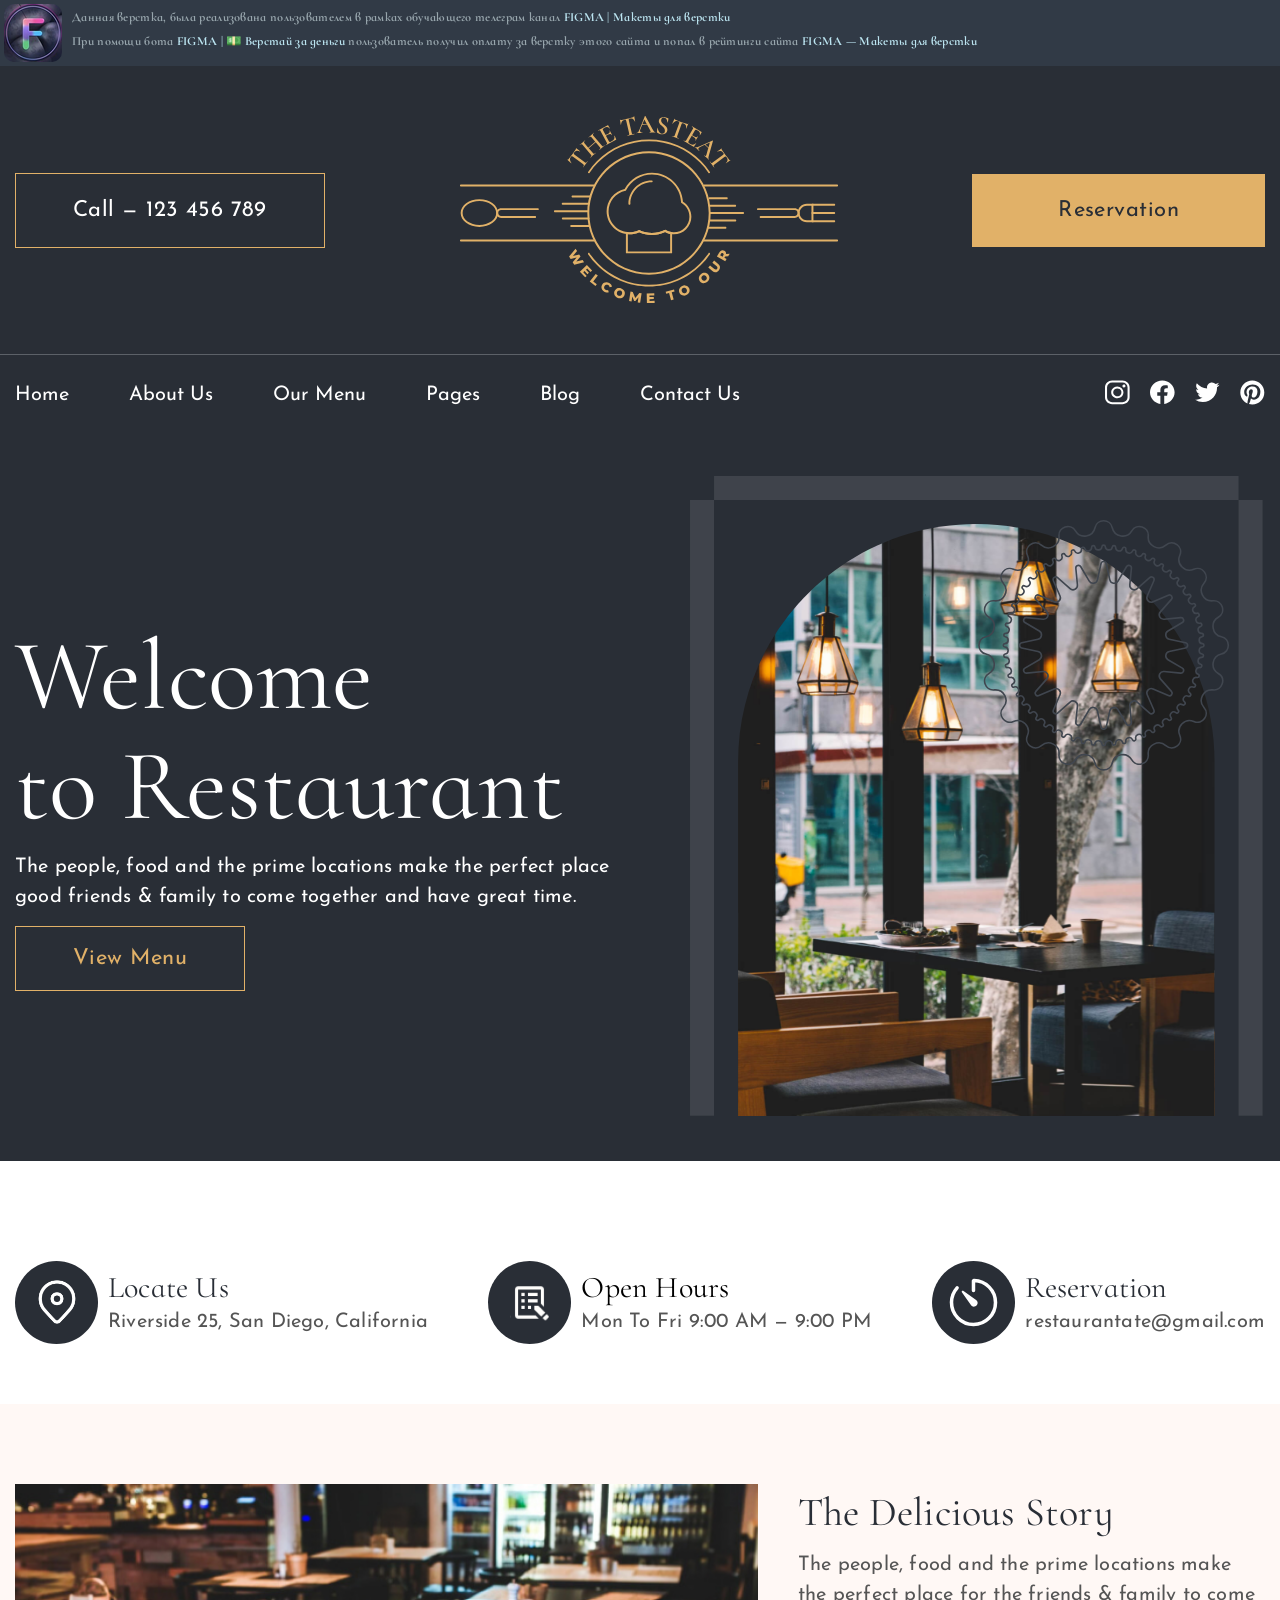
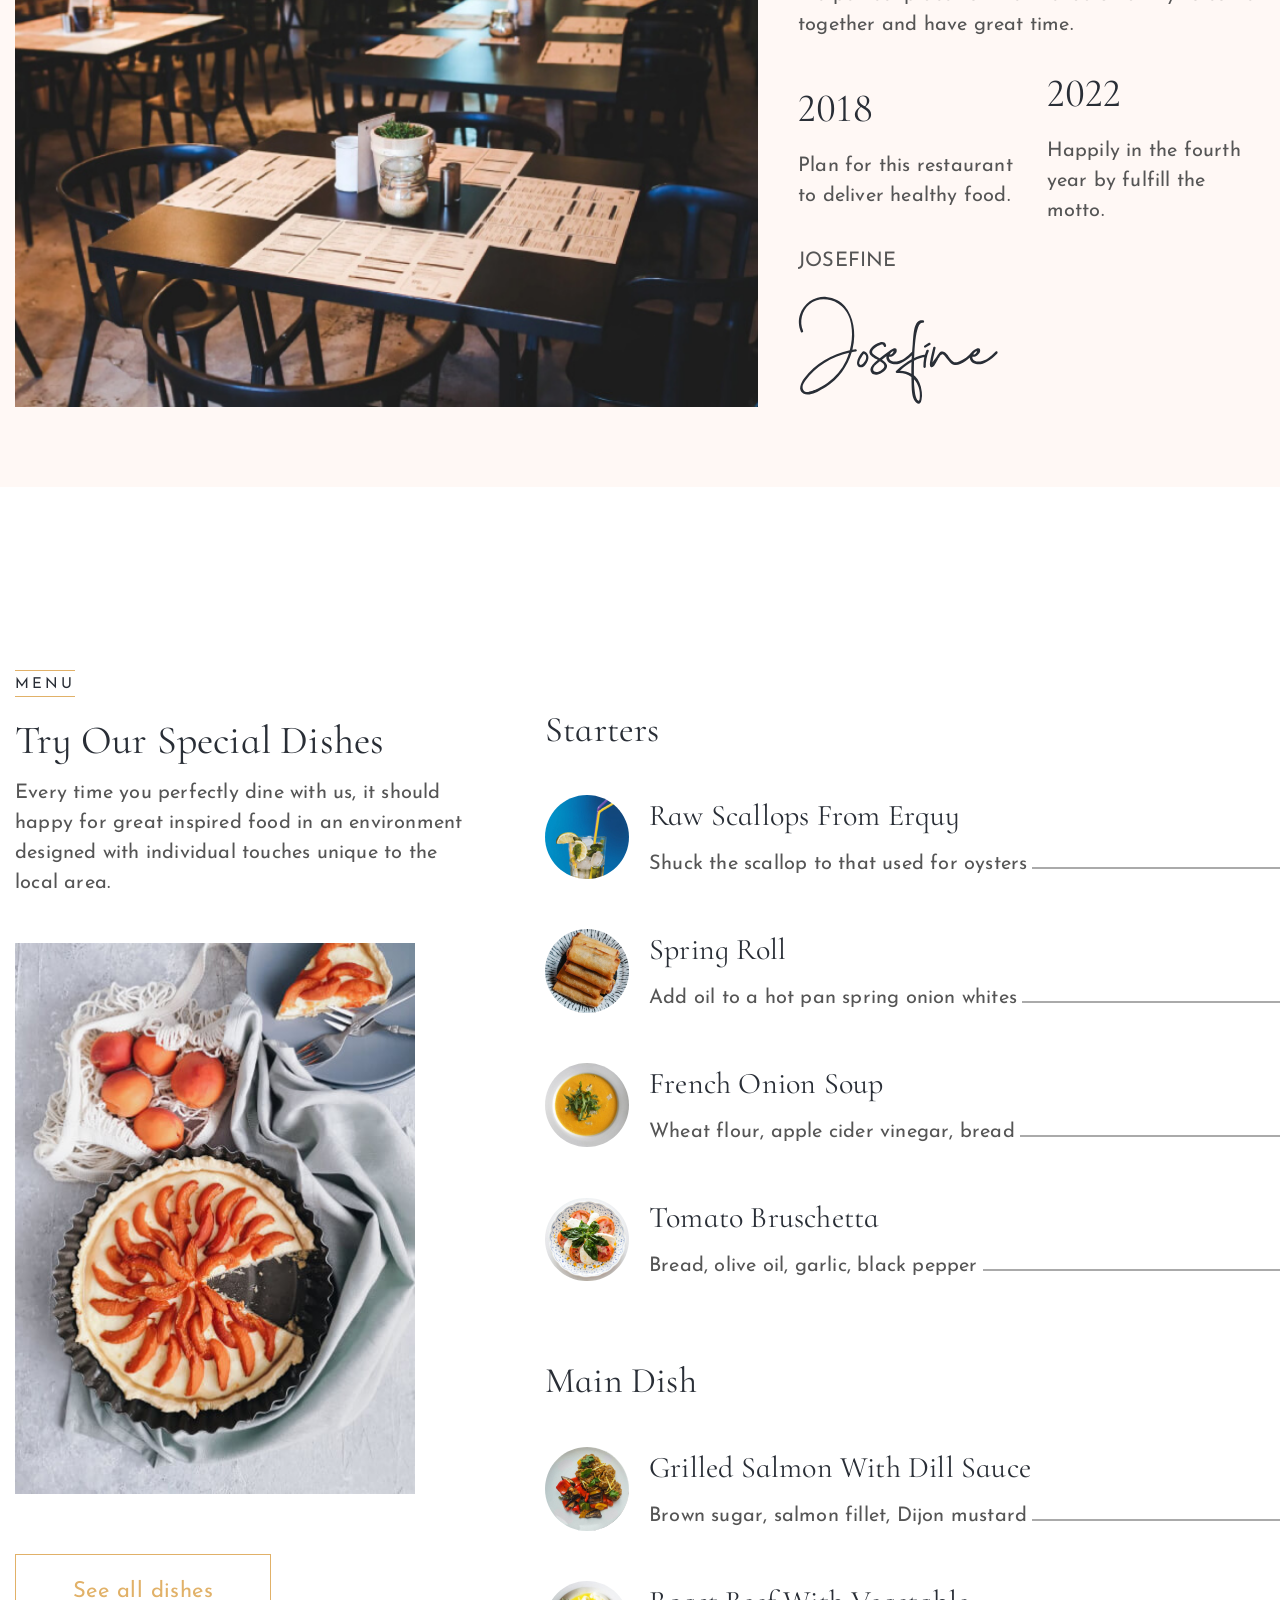
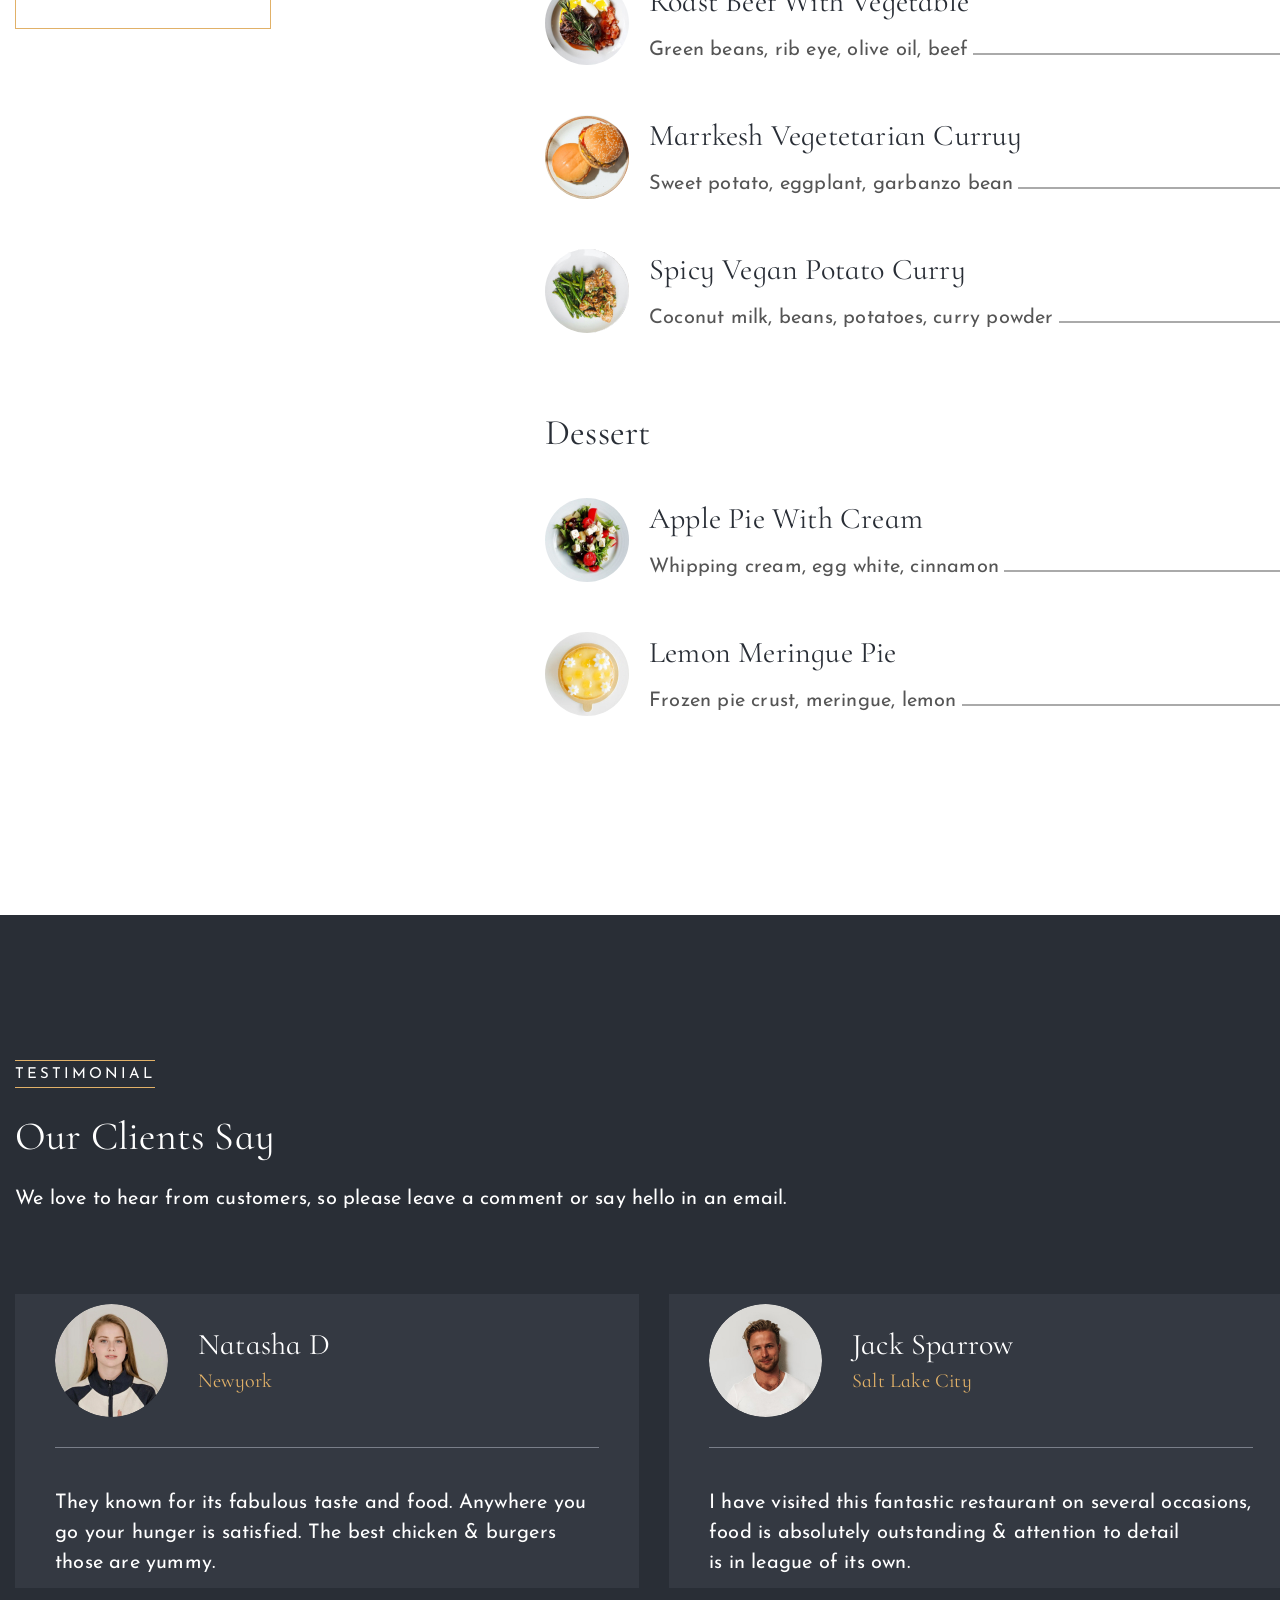
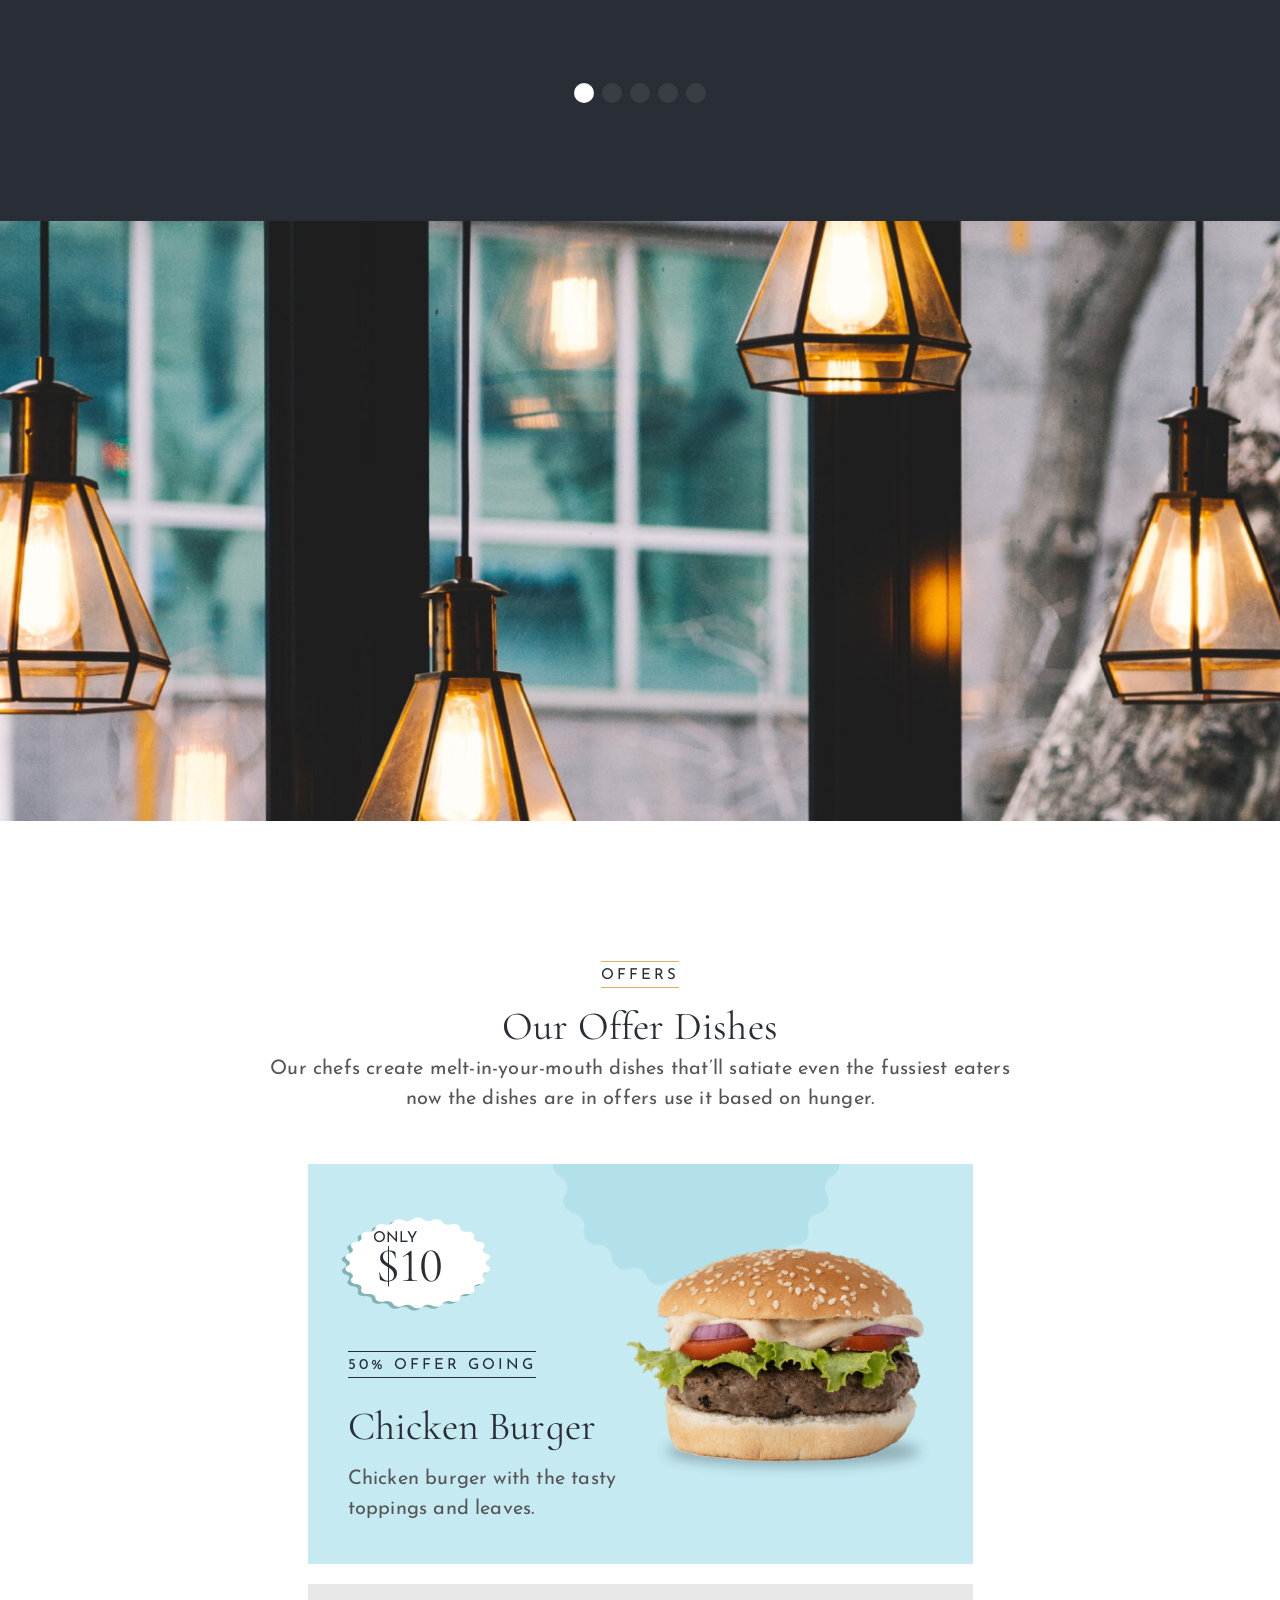
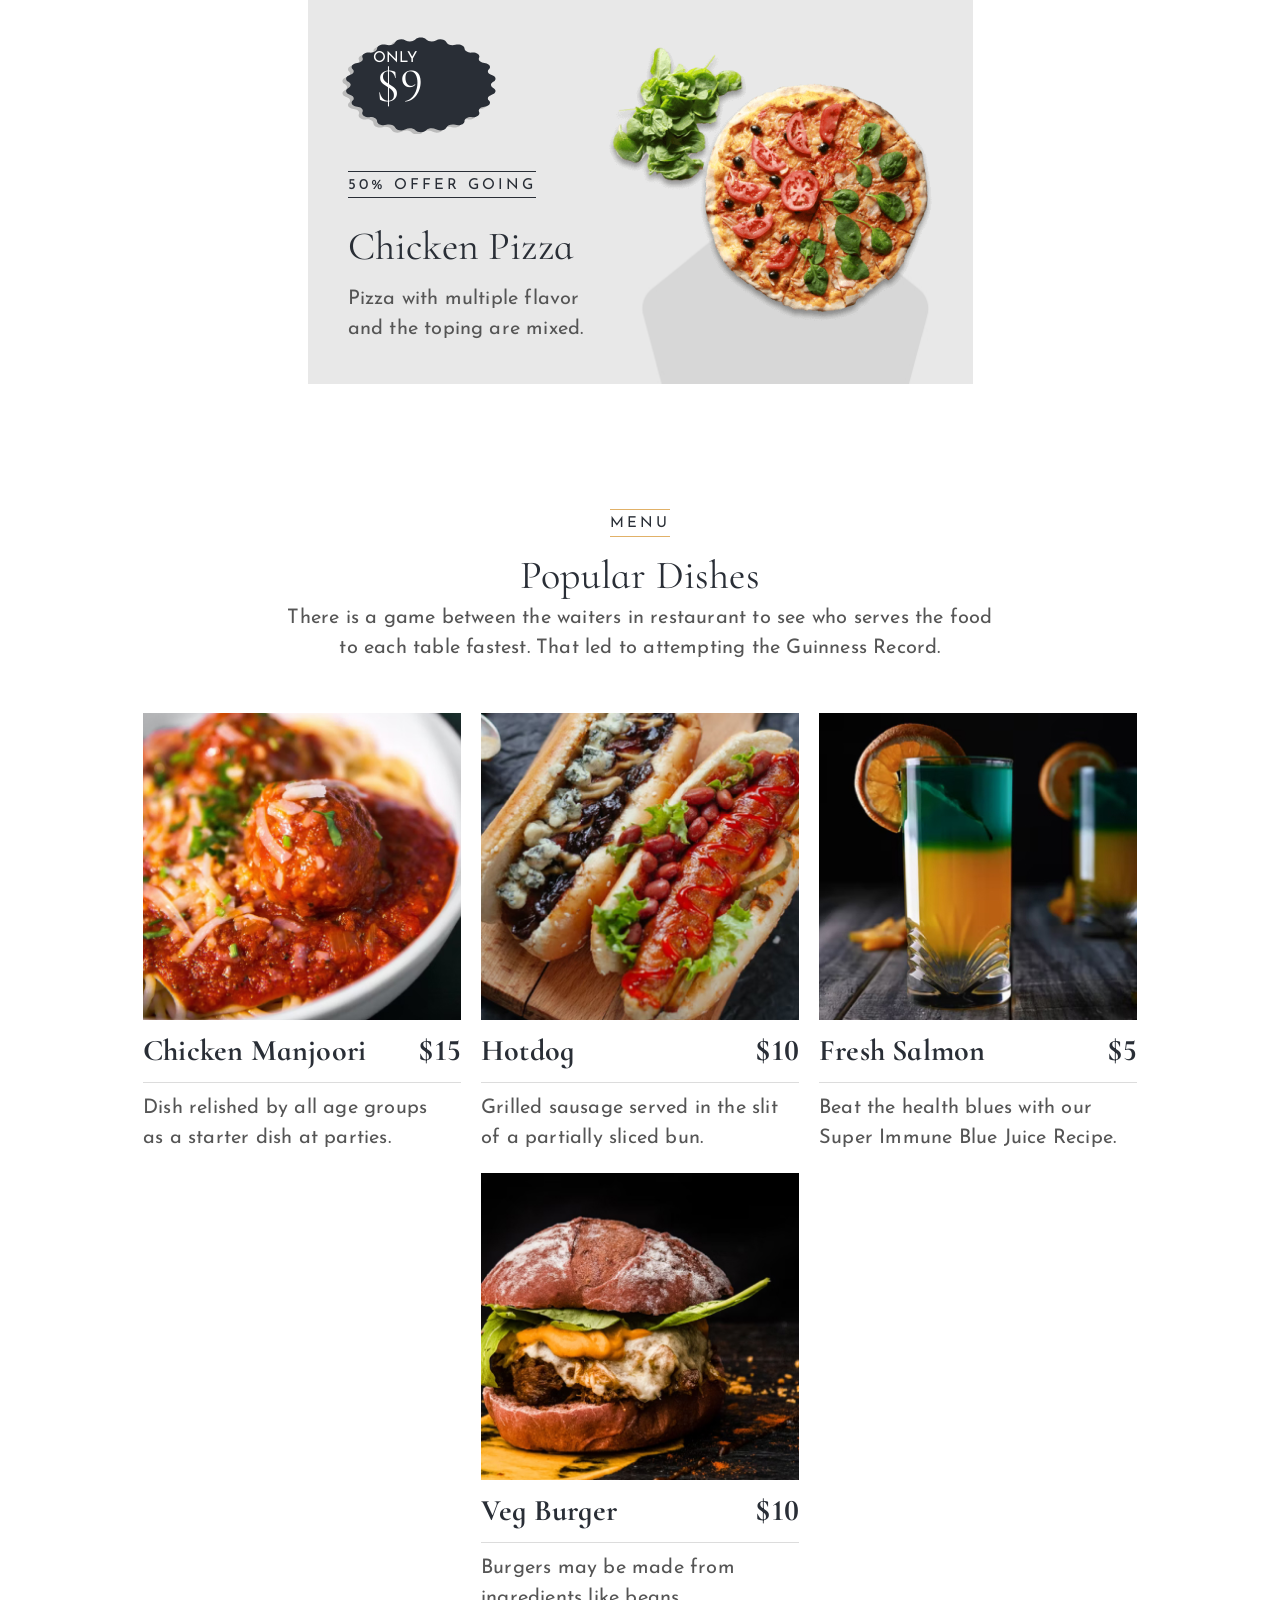
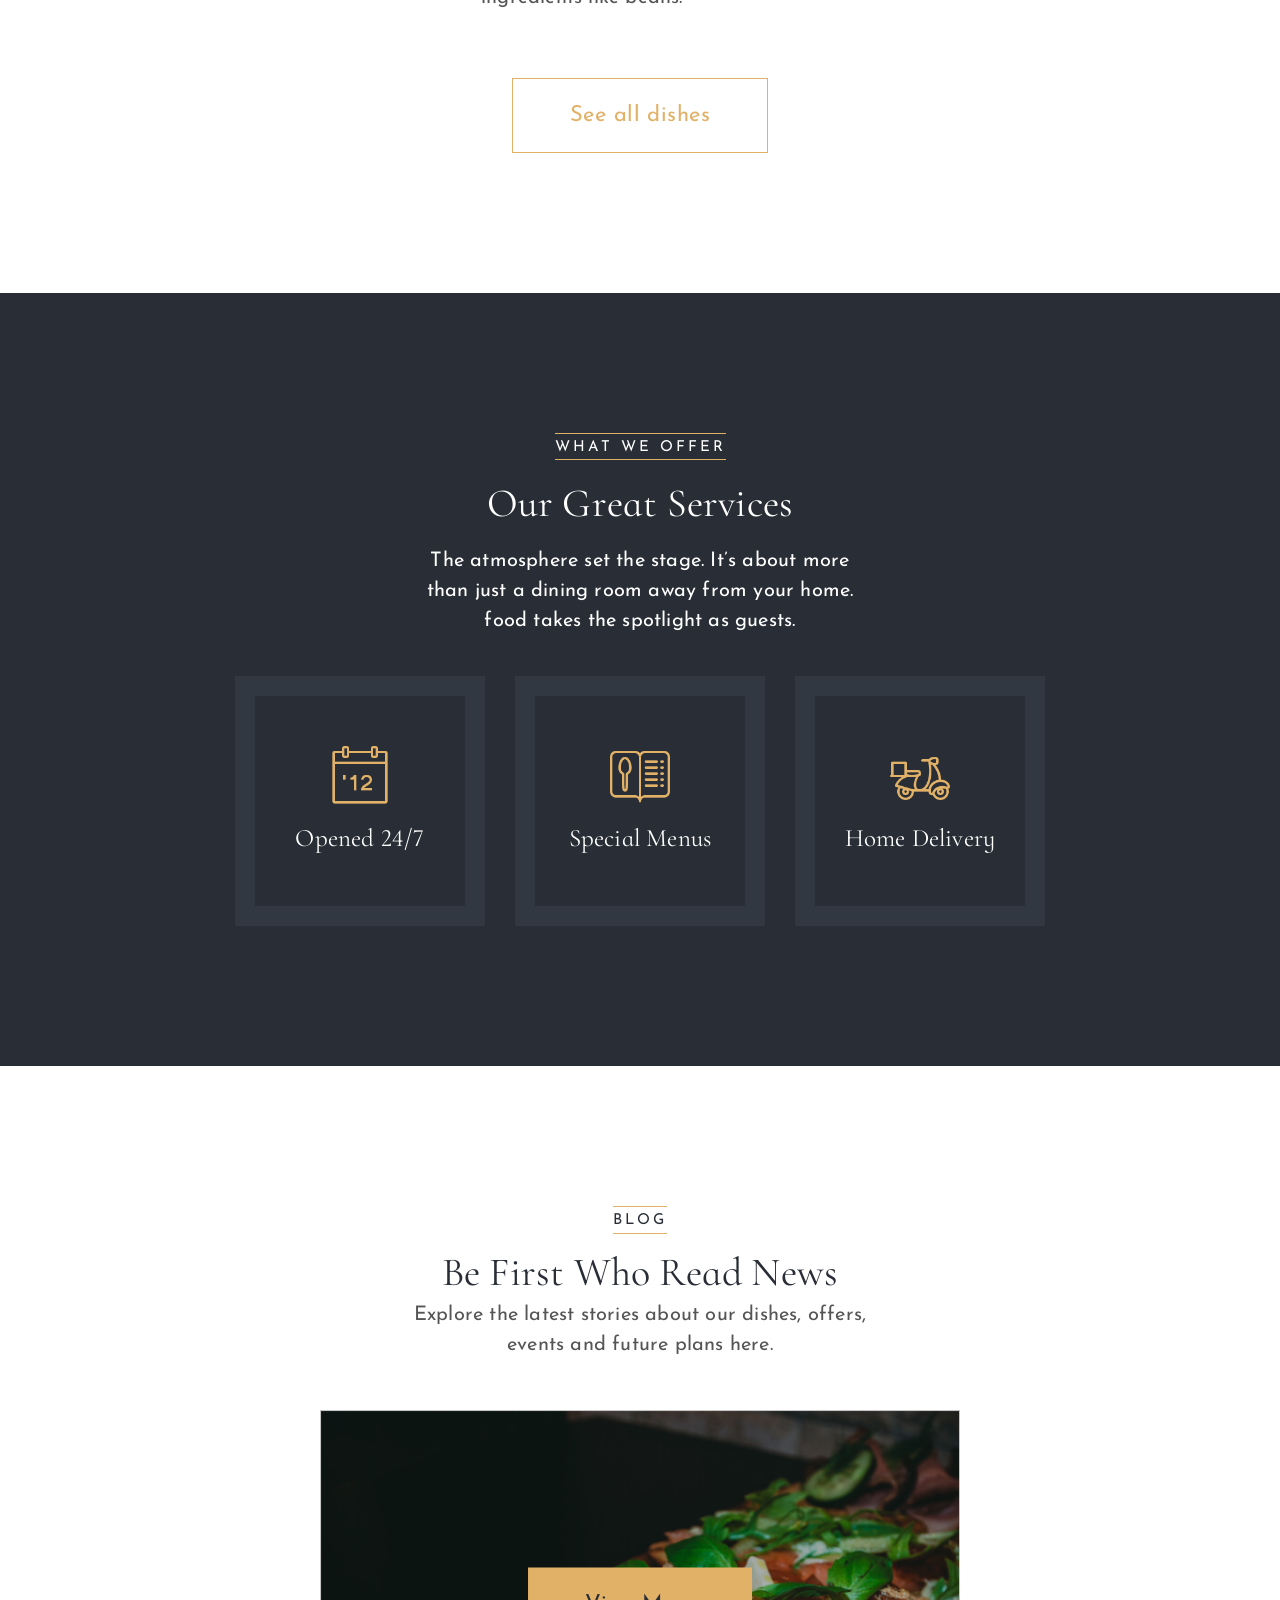
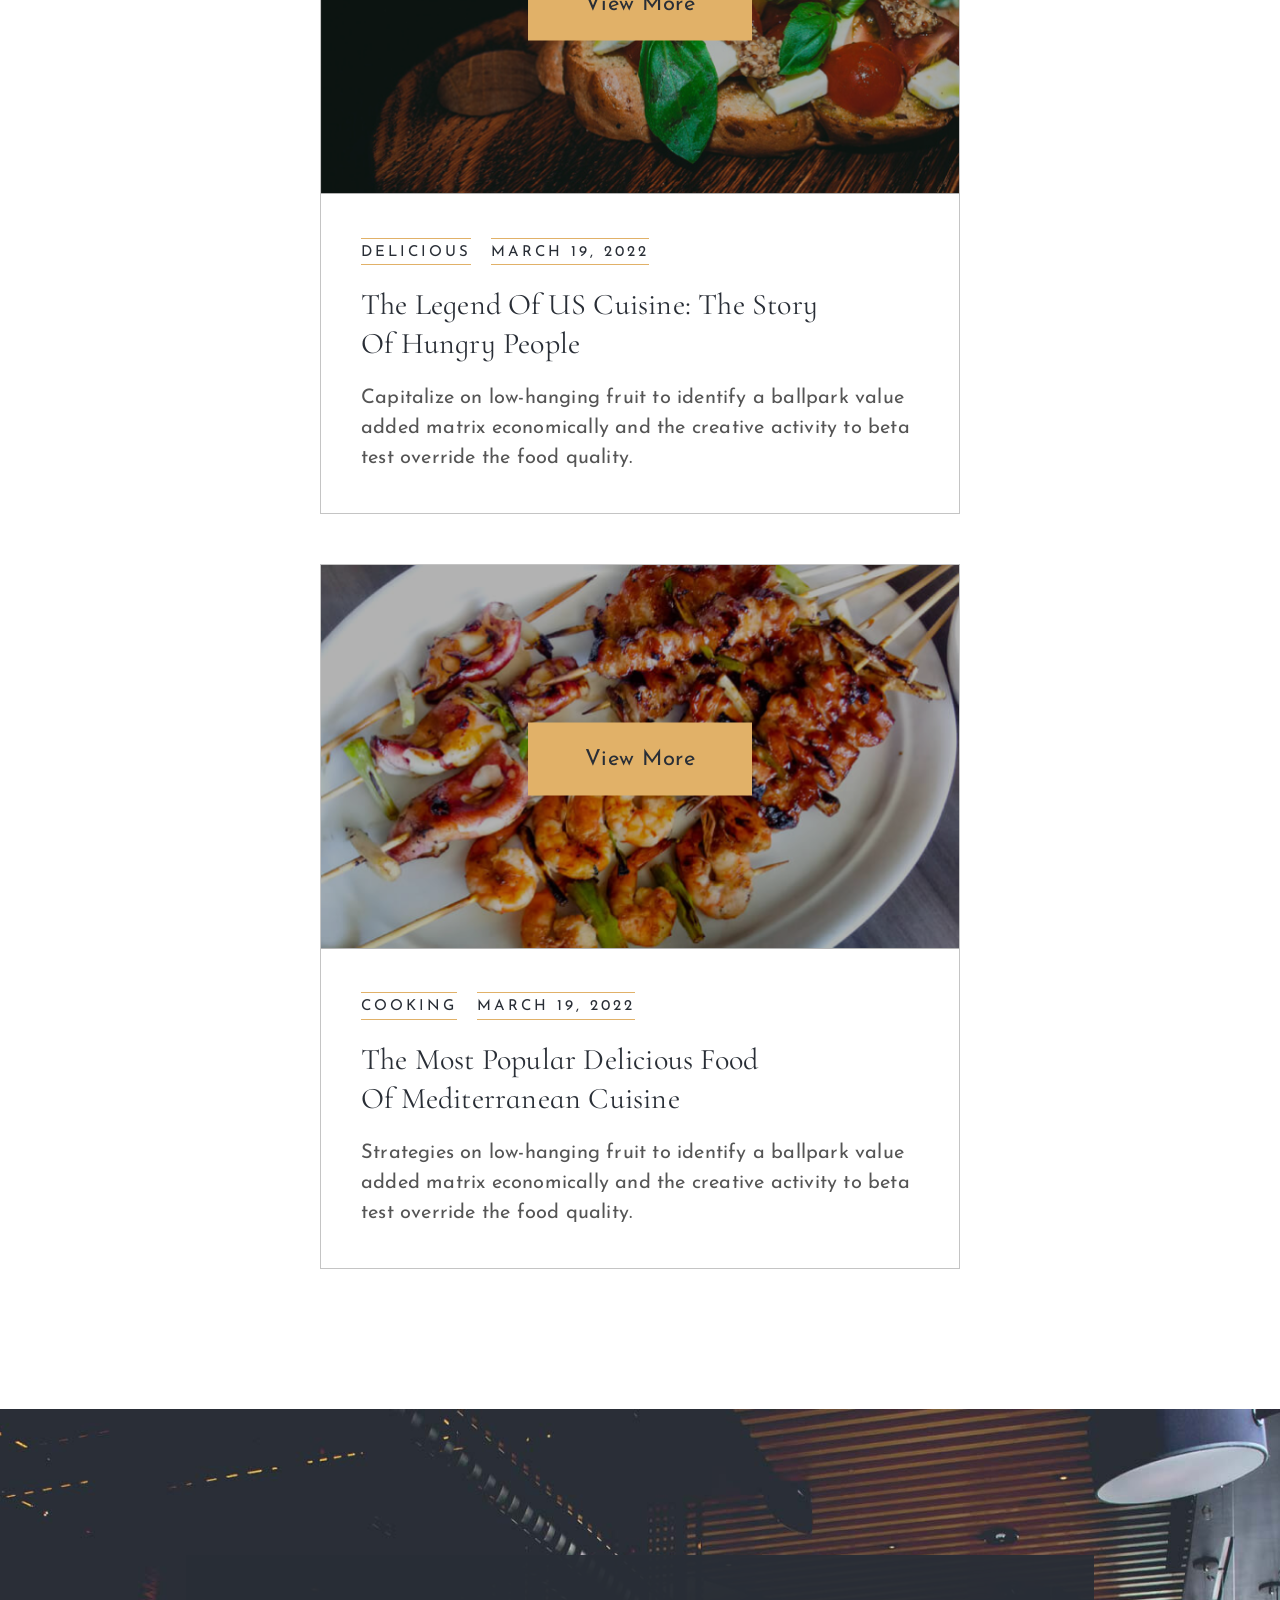
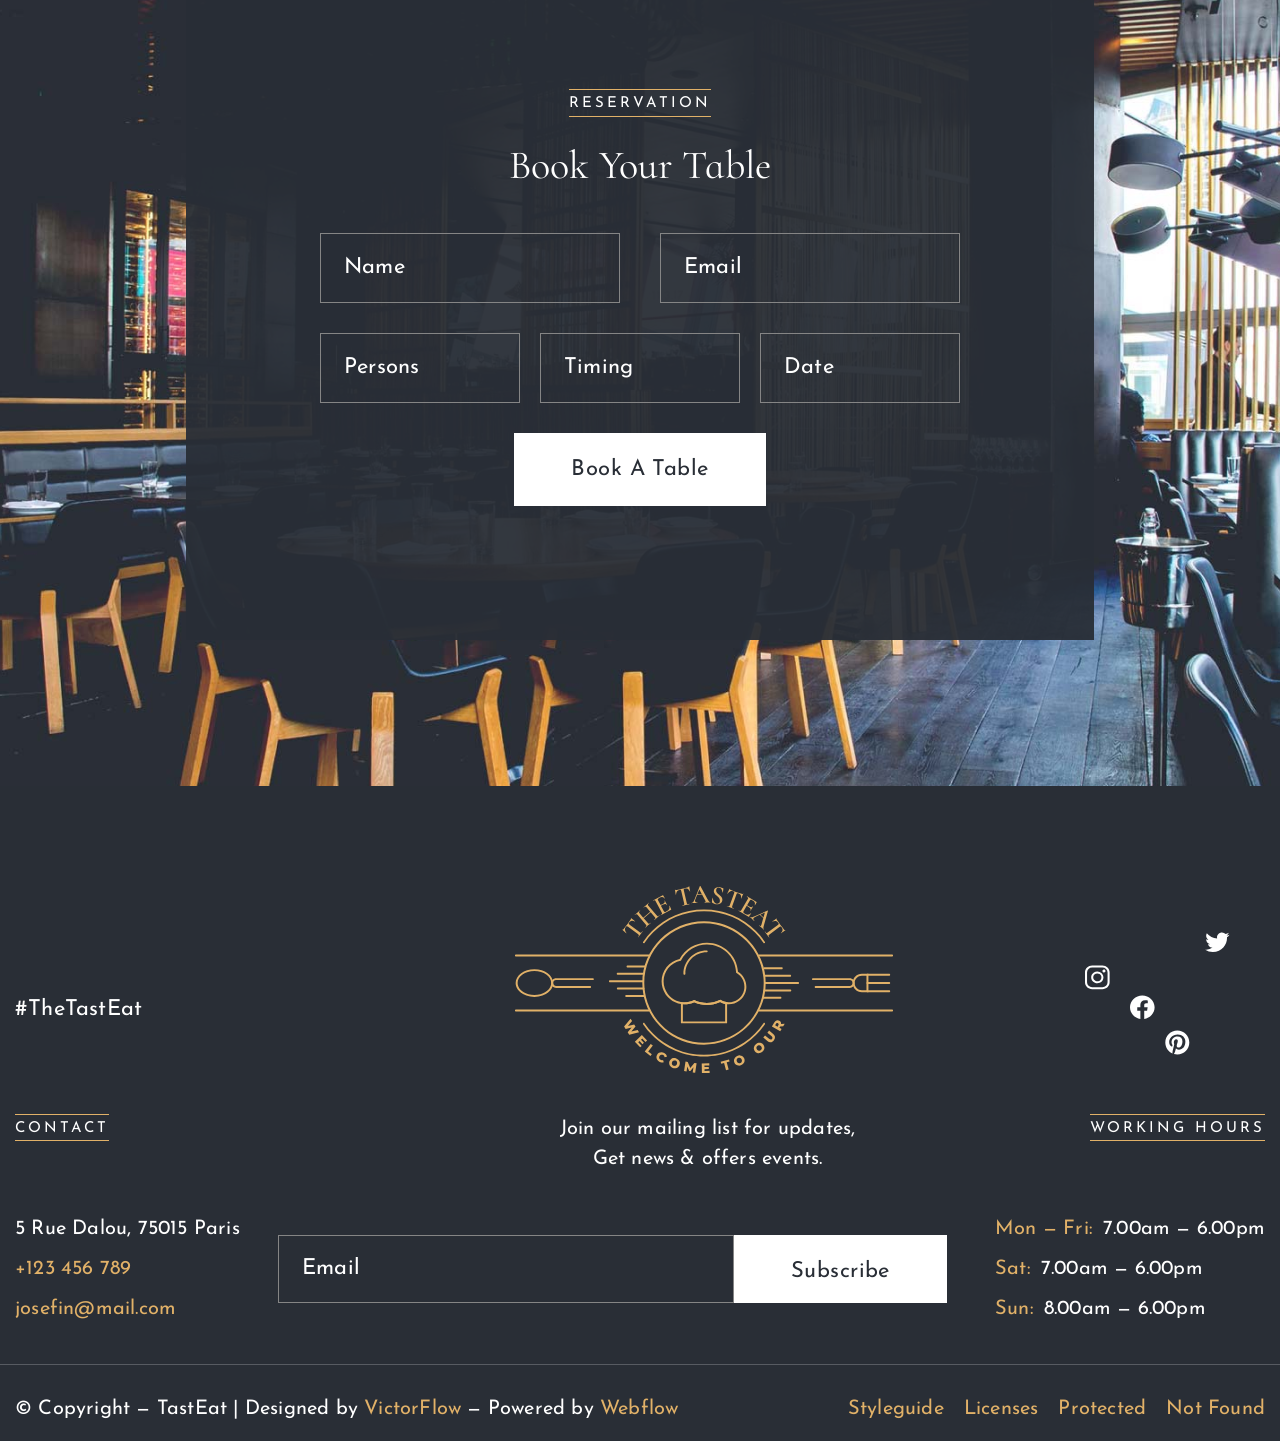
<file: index.html>
<!DOCTYPE html><html lang="ru" class="page"><head><meta charset="UTF-8"><meta name="viewport" content="width=device-width,initial-scale=1"><link rel="shortcut icon" href="favicon.ico" type="image/x-icon"><meta http-equiv="X-UA-Compatible" content="ie=edge"><meta name="theme-color" content="#111111"><title>FIGMA | Макеты для верстки — Верстка страницы</title><meta name="description" content="Макет для верстки сайта был взял с телеграм канала FIGMA | Макеты для верстки"><link rel="stylesheet" href="css/vendor.css"><link rel="stylesheet" href="css/main.css"><script defer="defer" src="js/main.js"></script></head><body class="page__body"><!-- Начало: Данный блок удалять нельзя --><style>.maketforfigma {
      flex: 0 0 auto;
      /*background: #303b44;*/
      /*background: #5CDB95;*/
      background: #313a46;
      font-weight: bold;
      display: flex;
    }

    .maketforfigma img {
      border-radius: 10px;
      margin: 4px 0 0 4px;
    }

    .maketforfigma p {
      /*color: #fff;*/
      /*color: #05386B;*/
      color: #98a6ad;
      text-decoration: none;
      letter-spacing: .01875rem;
      font-size: .775rem;
      padding: 0 10px;
      line-height: 0.70rem;
    }

    .maketforfigma p>a {
      /*color: #08ff00;*/
      /*color: #EDF5E1;*/
      color: #bbe4f0;
      font-weight: bold;
    }

    .maketforfigma p>a:hover {
      /*color: #ffa001*/
      /*color: #379683*/
      color: #ffffff
    }

    .main {
      flex: 1 0 auto;
      position: relative;
      min-height: 100%;
      display: flex;
      flex-direction: column;

    }

    html {
      height: 100%;
    }

    body {
      display: flex;
      flex-direction: column;
      height: 100%;
      padding: 0;
      margin: 0;
    }</style><div class="maketforfigma"><a href="https://t.me/s/FigmaToHTML" target="_blank"><img src="img/logo.png"></a><div><p>Данная верстка, была реализована пользователем в рамках обучающего телеграм канал <a href="https://t.me/s/FigmaToHTML/2" target="_blank">FIGMA | Макеты для верстки</a></p><p>При помощи бота <a href="https://t.me/HtmlCodeForMoney_bot?from_git" target="_blank">FIGMA | 💵 Верстай за деньги</a> пользователь получил оплату за верстку этого сайта и попал в рейтинги сайта <a href="https://maketforfigma.ru" target="_blank">FIGMA — Макеты для верстки</a></p></div></div><!-- Конец --><main class="main"><header class="header" id="header"><div class="container header__container"><button class="burger" aria-label="Открыть меню" aria-expanded="false" data-burger><span class="burger__line"></span></button><div class="header__top"><a href="tel:123456789" class="header__btn--light btn btn-reset btn--ghost">Call — 123 456 789</a><div class="header__logo logo"><a href="index.html"><img src="img/logo.svg" alt="LOGO"></a></div><a href="#" class="btn header__btn--big btn-reset">Reservation</a></div><div class="header__bot"><nav class="nav header__nav" data-menu><ul class="nav__list list-reset"><li class="nav__item"><a href="header" class="nav__link">Home</a></li><li class="nav__item"><a href="story" class="nav__link">About Us</a></li><li class="nav__item"><a href="menu" class="nav__link">Our Menu</a></li><li class="nav__item"><a href="dishes" class="nav__link">Pages</a></li><li class="nav__item"><a href="blog" class="nav__link">Blog</a></li><li class="nav__item"><a href="contacts" class="nav__link">Contact Us</a></li></ul></nav><div class="header__social"><ul class="header__social-list list-reset"><li class="header__social-item"><a href="#" class="header__social-link"><svg class=""><use xlink:href="img/sprite.svg#instagram"></use></svg></a></li><li class="header__social-item"><a href="#" class="header__social-link"><svg class=""><use xlink:href="img/sprite.svg#facebook"></use></svg></a></li><li class="header__social-item"><a href="#" class="header__social-link"><svg class=""><use xlink:href="img/sprite.svg#twitter"></use></svg></a></li><li class="header__social-item"><a href="#" class="header__social-link"><svg class=""><use xlink:href="img/sprite.svg#pain"></use></svg></a></li></ul></div></div></div></header><main class="main-content"><section class="hero"><div class="container hero__container"><div class="hero__left"><h1 class="hero__title">Welcome to Restaurant</h1><p class="description hero__description">The people, food and the prime locations make the perfect place good friends & family to come together and have great time.</p><a href="#" class="hero__btn btn btn-reset btn--ghost">View Menu</a></div><div class="hero__right"><img src="img/hero.svg" alt="Beautiful view"></div></div></section><section class="contacts" id="contacts"><div class="container contacts__container"><div class="contacts__item"><img src="img/contacts_01.svg" alt="Location"><div><h4 class="contacts__item-title"><a target="_blank" href="https://www.google.com/maps/d/u/0/viewer?mid=1EJxvbvyECT5dIUDuCAFTq4fliF4&hl=en&ll=33.20563338427391%2C-117.38350056980141&z=16">Locate Us</a></h4><span class="contacts__item-caption description description--dark">Riverside 25, San Diego, California</span></div></div><div class="contacts__item"><img src="img/contacts_02.svg" alt="Location"><div><h4 class="contacts__item-title">Open Hours</h4><span class="contacts__item-caption description description--dark">Mon To Fri 9:00 AM — 9:00 PM</span></div></div><div class="contacts__item"><img src="img/contacts_03.svg" alt="Location"><div><h4 class="contacts__item-title"><a href="mailto:restaurantate@gmail.com">Reservation</a></h4><span class="contacts__item-caption description description--dark">restaurantate@gmail.com</span></div></div></div></section><section class="story" id="story"><div class="container story__container"><img class="story__img" src="img/contacts.png" alt="restaurant"><div class="story__content"><h2 class="title title--dark">The Delicious Story</h2><p class="description description--dark">The people, food and the prime locations make the perfect place for the friends & family to come together and have great time.</p><div class="story__plans"><div class="story__plans-item"><h2 class="title title--dark">2018</h2><span class="description description--dark">Plan for this restaurant to deliver healthy food.</span></div><div class="story__plans-item"><h2 class="title title--dark">2022</h2><span class="description description--dark">Happily in the fourth year by fulfill the motto.</span></div></div><span class="story__name">Josefine</span> <img class="story__sign" src="img/sign.svg"></div></div></section><section class="menu" id="menu"><div class="container menu__container"><div class="menu__left"><div class="bage">Menu</div><h2 class="title title--dark">Try Our Special dishes</h2><p class="description description--dark">Every time you perfectly dine with us, it should happy for great inspired food in an environment designed with individual touches unique to the local area.</p><img src="img/menu_main.png" alt="Dishes"> <a href="#" class="btn btn-reset btn--ghost">See all dishes</a></div><div class="menu__right"><h3 class="menu__list-title title title--dark">Starters</h3><ul class="menu__list list-reset"><li class="menu__item"><img src="img/menu_dishes_01.svg" alt="dishes"><div class="menu__right-text"><h3 class="menu__item-title title title--dark">Raw Scallops from Erquy</h3><div class="menu__item-price"><span class="description description--dark">Shuck the scallop to that used for oysters</span> <span class="menu__item-line"></span><h3 class="title title--dark">$40</h3></div></div></li><li class="menu__item"><img src="img/menu_dishes_02.svg" alt="dishes"><div class="menu__right-text"><h3 class="menu__item-title title title--dark">Spring Roll</h3><div class="menu__item-price"><span class="description description--dark">Add oil to a hot pan spring onion whites</span> <span class="menu__item-line"></span><h3 class="title title--dark">$20</h3></div></div></li><li class="menu__item"><img src="img/menu_dishes_03.svg" alt="dishes"><div class="menu__right-text"><h3 class="menu__item-title title title--dark">French Onion Soup</h3><div class="menu__item-price"><span class="description description--dark">Wheat flour, apple cider vinegar, bread</span> <span class="menu__item-line"></span><h3 class="title title--dark">$25</h3></div></div></li><li class="menu__item"><img src="img/menu_dishes_04.svg" alt="dishes"><div class="menu__right-text"><h3 class="menu__item-title title title--dark">Tomato Bruschetta</h3><div class="menu__item-price"><span class="description description--dark">Bread, olive oil, garlic, black pepper</span> <span class="menu__item-line"></span><h3 class="title title--dark">$30</h3></div></div></li></ul><h3 class="menu__list-title title title--dark">Main Dish</h3><ul class="menu__list list-reset"><li class="menu__item"><img src="img/menu_dishes_05.svg" alt="dishes"><div class="menu__right-text"><h3 class="menu__item-title title title--dark">Grilled Salmon with Dill Sauce</h3><div class="menu__item-price"><span class="description description--dark">Brown sugar, salmon fillet, Dijon mustard</span> <span class="menu__item-line"></span><h3 class="title title--dark">$40</h3></div></div></li><li class="menu__item"><img src="img/menu_dishes_06.svg" alt="dishes"><div class="menu__right-text"><h3 class="menu__item-title title title--dark">Roast Beef with Vegetable</h3><div class="menu__item-price"><span class="description description--dark">Green beans, rib eye, olive oil, beef</span> <span class="menu__item-line"></span><h3 class="title title--dark">$20</h3></div></div></li><li class="menu__item"><img src="img/menu_dishes_07.svg" alt="dishes"><div class="menu__right-text"><h3 class="menu__item-title title title--dark">Marrkesh Vegetetarian Curruy</h3><div class="menu__item-price"><span class="description description--dark">Sweet potato, eggplant, garbanzo bean</span> <span class="menu__item-line"></span><h3 class="title title--dark">$25</h3></div></div></li><li class="menu__item"><img src="img/menu_dishes_08.svg" alt="dishes"><div class="menu__right-text"><h3 class="menu__item-title title title--dark">Spicy Vegan Potato Curry</h3><div class="menu__item-price"><span class="description description--dark">Coconut milk, beans, potatoes, curry powder</span> <span class="menu__item-line"></span><h3 class="title title--dark">$35</h3></div></div></li></ul><h3 class="menu__list-title title title--dark">Dessert</h3><ul class="menu__list list-reset"><li class="menu__item"><img src="img/menu_dishes_09.svg" alt="dishes"><div class="menu__right-text"><h3 class="menu__item-title title title--dark">Apple Pie with Cream</h3><div class="menu__item-price"><span class="description description--dark">Whipping cream, egg white, cinnamon</span> <span class="menu__item-line"></span><h3 class="title title--dark">$15</h3></div></div></li><li class="menu__item"><img src="img/menu_dishes_10.svg" alt="dishes"><div class="menu__right-text"><h3 class="menu__item-title title title--dark">Lemon Meringue Pie</h3><div class="menu__item-price"><span class="description description--dark">Frozen pie crust, meringue, lemon</span> <span class="menu__item-line"></span><h3 class="title title--dark">$30</h3></div></div></li></ul></div></div></section><section class="reviews"><div class="container reviews__container"><div class="reviews__bage bage">Testimonial</div><h2 class="title">our clients say</h2><span class="description reviews__description">We love to hear from customers, so please leave a comment or say hello in an email.</span><div class="swiper reviews__slider"><div class="swiper-wrapper"><div class="swiper-slide reviews__slide"><div class="reviews__slide-user user"><img class="user__avatar" src="img/avatar_01.svg" alt="avatar"><div class="user__info"><span class="user__name">Natasha D</span> <span class="user__city">Newyork</span></div></div><p class="description">They known for its fabulous taste and food. Anywhere you go your hunger is satisfied. The best chicken & burgers those are yummy.</p></div><div class="swiper-slide reviews__slide"><div class="reviews__slide-user user"><img class="user__avatar" src="img/avatar_02.svg" alt="avatar"><div class="user__info"><span class="user__name">Jack Sparrow</span> <span class="user__city">Salt Lake City</span></div></div><p class="description">I have visited this fantastic restaurant on several occasions, food is absolutely outstanding & attention to detail is in league of its own.</p></div><div class="swiper-slide reviews__slide"><div class="reviews__slide-user user"><img class="user__avatar" src="img/avatar_03.svg" alt="avatar"><div class="user__info"><span class="user__name">Martin</span> <span class="user__city">San Diego</span></div></div><p class="description">Perfectly known for its fabulous taste and food. Anywhere your hunger is satisfied. They give best fried chicken and burgers those are yummy.</p></div><div class="swiper-slide reviews__slide"><div class="reviews__slide-user user"><img class="user__avatar" src="img/avatar_01.svg" alt="avatar"><div class="user__info"><span class="user__name">Natasha D</span> <span class="user__city">Newyork</span></div></div><p class="description">They known for its fabulous taste and food. Anywhere you go your hunger is satisfied. The best chicken & burgers those are yummy.</p></div><div class="swiper-slide reviews__slide"><div class="reviews__slide-user user"><img class="user__avatar" src="img/avatar_02.svg" alt="avatar"><div class="user__info"><span class="user__name">Jack Sparrow</span> <span class="user__city">Salt Lake City</span></div></div><p class="description">I have visited this fantastic restaurant on several occasions, food is absolutely outstanding & attention to detail is in league of its own.</p></div></div></div><div class="swiper-pagination pagination"></div></div></section><section class="decor"></section><section class="dishes" id="dishes"><div class="container offers__container"><div class="bage offers__bage">offers</div><h2 class="title title--dark">Our Offer dishes</h2><p class="description description--dark offers__description">Our chefs create melt-in-your-mouth dishes that’ll satiate even the fussiest eaters now the dishes are in offers use it based on hunger.</p><div class="dishes__box"><div class="dishes__card dishes__card--light"><div class="dishes__card-info"><div class="dishes__card-price"><span>only</span><div class="dishes__card-price--n">$10</div></div><div class="dishes__card-badge bage">50% Offer Going</div><h3 class="dishes__card-title title">Chicken Burger</h3><span class="description description--dark">Chicken burger with the tasty toppings and leaves.</span></div><img src="img/dishes_01.png" alt="burger" class="dishes__card-img"></div><div class="dishes__card dishes__card--dark"><div class="dishes__card-info"><div class="dishes__card-price dishes__card-price--dark"><span>only</span><div class="dishes__card-price--n">$9</div></div><div class="dishes__card-badge bage">50% Offer Going</div><h3 class="dishes__card-title title">Chicken Pizza</h3><span class="description description--dark">Pizza with multiple flavor and the toping are mixed.</span></div><img src="img/dishes_02.png" alt="burger" class="dishes__card-img"></div></div></div></section><section class="offers"><div class="container offers__container"><div class="bage offers__bage">menu</div><h2 class="title title--dark">Popular Dishes</h2><p class="description description--dark offers__description">There is a game between the waiters in restaurant to see who serves the food to each table fastest. That led to attempting the Guinness Record.</p><div class="offers__box"><div class="offers__card"><img src="img/offers_01.png" alt="dishes"><div class="offers__card-pricebox"><span class="offers__card-title">Chicken Manjoori</span> <span class="offers__card-price">$15</span></div><p class="description description--dark">Dish relished by all age groups as a starter dish at parties.</p></div><div class="offers__card"><img src="img/offers_02.png" alt="dishes"><div class="offers__card-pricebox"><span class="offers__card-title">Hotdog</span> <span class="offers__card-price">$10</span></div><p class="description description--dark">Grilled sausage served in the slit of a partially sliced bun.</p></div><div class="offers__card"><img src="img/offers_03.png" alt="dishes"><div class="offers__card-pricebox"><span class="offers__card-title">Fresh Salmon</span> <span class="offers__card-price">$5</span></div><p class="description description--dark">Beat the health blues with our Super Immune Blue Juice Recipe.</p></div><div class="offers__card"><img src="img/offers_04.png" alt="dishes"><div class="offers__card-pricebox"><span class="offers__card-title">Veg Burger</span> <span class="offers__card-price">$10</span></div><p class="description description--dark">Burgers may be made from ingredients like beans.</p></div></div><a href="#" class="btn btn-reset btn--ghost">See all dishes</a></div></section><section class="services"><div class="container services__container"><div class="services__info"><div class="bage services__badge">what we offer</div><h2 class="title services__title">Our Great Services</h2><p class="services__description description">The atmosphere set the stage. It’s about more than just a dining room away from your home. food takes the spotlight as guests.</p></div><div class="services__box"><div class="services__card"><img src="img/svg/services_01.svg" alt="decoraton"> <span>Opened 24/7</span></div><div class="services__card"><img src="img/svg/services_02.svg" alt="decoraton"> <span>Special Menus</span></div><div class="services__card"><img src="img/svg/services_03.svg" alt="decoraton"> <span>Home Delivery</span></div></div></div></section><section class="blog" id="blog"><div class="container"><div class="blog__header"><div class="bage offers__bage">Blog</div><h2 class="title title--dark">Be First Who Read News</h2><p class="description description--dark offers__description">Explore the latest stories about our dishes, offers, events and future plans here.</p></div><div class="blog__box"><div class="blog__card"><div class="blog__card-img"><div class="blog__overlay"></div><img src="img/blog_01.png" alt="dishes"> <a href="" class="btn btn-reset">View More</a></div><div class="blog__card-info"><div class="blog__card-badges"><span class="bage">delicious</span> <span class="bage">march 19, 2022</span></div><h3 class="blog__card-title">The Legend of US Cuisine: The Story of Hungry People</h3><p class="description description--dark">Capitalize on low-hanging fruit to identify a ballpark value added matrix economically and the creative activity to beta test override the food quality.</p></div></div><div class="blog__card"><div class="blog__card-img"><div class="blog__overlay"></div><img src="img/blog_02.png" alt="dishes"> <a href="" class="btn btn-reset">View More</a></div><div class="blog__card-info"><div class="blog__card-badges"><span class="bage">Cooking</span> <span class="bage">march 19, 2022</span></div><h3 class="blog__card-title">The Most Popular Delicious Food of Mediterranean Cuisine</h3><p class="description description--dark">Strategies on low-hanging fruit to identify a ballpark value added matrix economically and the creative activity to beta test override the food quality.</p></div></div></div></div></section><section class="reservation"><div class="container reservation__container"><span class="bage reservation__badge">reservation</span><h2 class="title reservation__title">Book Your Table</h2><form action="#" class="form reservation__form"><div class="form__field form__field--big"><input class="input-reset input input--large" type="text" name="Name" id="" placeholder="Name"> <input class="input-reset input input--large" type="email" name="Email" id="" placeholder="Email"></div><div class="form__field form__field--small"><input class="input-reset input" type="text" name="Persons" id="" placeholder="Persons"> <input class="input-reset input" type="text" name="Timing" id="" placeholder="Timing"> <input class="input-reset input" type="text" name="Date" id="" placeholder="Date"></div><button class="btn btn-reset btn--light">Book A Table</button></form></div></section></main><footer class="footer"><div class="container footer__container"><div class="footer__head"><span>#TheTastEat</span><div class="header__logo logo"><a href="index.html"><img src="img/logo.svg" alt="LOGO"></a></div><div class="header__social footer__social"><ul class="header__social-list list-reset"><li class="header__social-item footer__social-item"><a href="#" class="header__social-link"><svg class=""><use xlink:href="img/sprite.svg#instagram"></use></svg></a></li><li class="header__social-item footer__social-item"><a href="#" class="header__social-link"><svg class=""><use xlink:href="img/sprite.svg#facebook"></use></svg></a></li><li class="header__social-item footer__social-item"><a href="#" class="header__social-link"><svg class=""><use xlink:href="img/sprite.svg#twitter"></use></svg></a></li><li class="header__social-item footer__social-item"><a href="#" class="header__social-link"><svg class=""><use xlink:href="img/sprite.svg#pain"></use></svg></a></li></ul></div></div><div class="footer__middle"><span class="bage">Contact</span> <span class="description footer__description">Join our mailing list for updates, Get news & offers events.</span> <span class="bage">Working Hours</span></div><div class="footer__bot"><div class="footer__bot-item"><span>5 Rue Dalou, 75015 Paris</span> <a href="tel:+123456789" class="accent">+123 456 789</a> <span class="accent">josefin@mail.com</span></div><form class="footer__bot-item footer__form"><input class="input input-reset footer__input" type="email" name="Email" placeholder="Email"> <button class="btn btn--light btn-reset footer__form-btn">Subscribe</button></form><div class="footer__bot-item"><span><span class="accent">Mon — Fri:</span>7.00am — 6.00pm</span> <span><span class="accent">Sat:</span>7.00am — 6.00pm</span> <span><span class="accent">Sun:</span>8.00am — 6.00pm</span></div></div><div class="footer__down"><div class="footer__copyright"><span>© Copyright — TastEat | Designed by</span> <span class="accent">VictorFlow</span> <span>— Powered by</span> <span class="accent">Webflow</span></div><ul class="footer__list list-reset"><li class="footer__item"><a href="#" class="footer__link accent">Styleguide</a></li><li class="footer__item"><a href="#" class="footer__link accent">Licenses</a></li><li class="footer__item"><a href="#" class="footer__link accent">Protected</a></li><li class="footer__item"><a href="#" class="footer__link accent">Not Found</a></li></ul></div></div></footer></main></body></html>
</file>
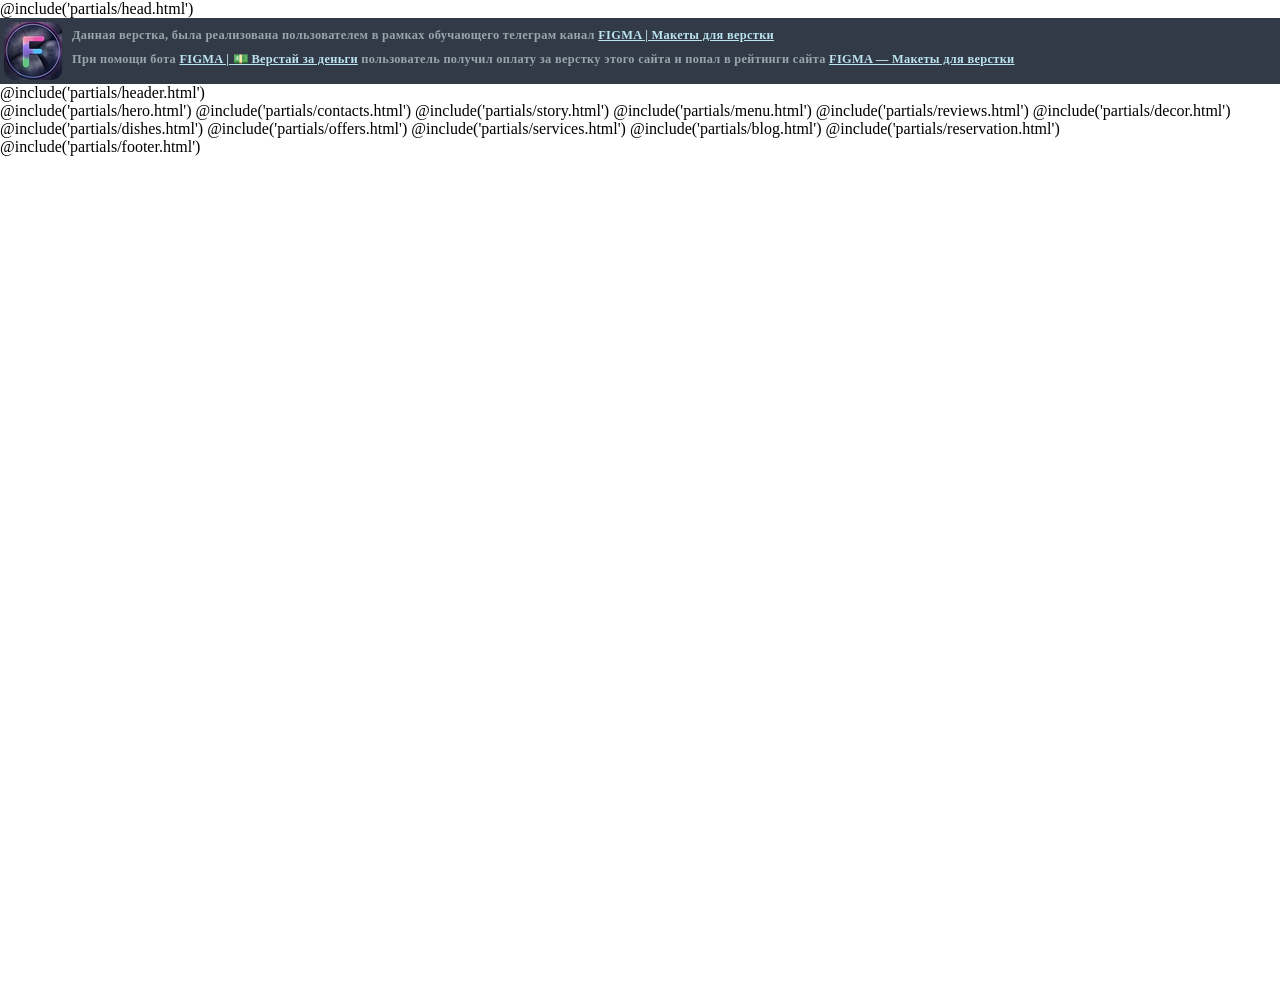
<file: src/index.html>
<!DOCTYPE html>
<html lang="ru" class="page">
@include('partials/head.html')

<body class="page__body">
  <!-- Начало: Данный блок удалять нельзя -->
  <style>
    .maketforfigma {
      flex: 0 0 auto;
      /*background: #303b44;*/
      /*background: #5CDB95;*/
      background: #313a46;
      font-weight: bold;
      display: flex;
    }

    .maketforfigma img {
      border-radius: 10px;
      margin: 4px 0 0 4px;
    }

    .maketforfigma p {
      /*color: #fff;*/
      /*color: #05386B;*/
      color: #98a6ad;
      text-decoration: none;
      letter-spacing: .01875rem;
      font-size: .775rem;
      padding: 0 10px;
      line-height: 0.70rem;
    }

    .maketforfigma p>a {
      /*color: #08ff00;*/
      /*color: #EDF5E1;*/
      color: #bbe4f0;
      font-weight: bold;
    }

    .maketforfigma p>a:hover {
      /*color: #ffa001*/
      /*color: #379683*/
      color: #ffffff
    }

    .main {
      flex: 1 0 auto;
      position: relative;
      min-height: 100%;
      display: flex;
      flex-direction: column;

    }

    html {
      height: 100%;
    }

    body {
      display: flex;
      flex-direction: column;
      height: 100%;
      padding: 0;
      margin: 0;
    }
  </style>
  <div class="maketforfigma">
    <a href="https://t.me/s/FigmaToHTML" target="_blank">
      <img src="img/logo.png">
    </a>
    <div>
      <p>
        Данная верстка, была реализована пользователем в рамках обучающего телеграм канал <a
          href="https://t.me/s/FigmaToHTML/2" target="_blank">FIGMA | Макеты для верстки</a>
      </p>
      <p>
        При помощи бота <a href="https://t.me/HtmlCodeForMoney_bot?from_git" target="_blank">FIGMA | 💵 Верстай за
          деньги</a> пользователь получил оплату за верстку этого сайта и попал в рейтинги сайта
        <a href="https://maketforfigma.ru" target="_blank">FIGMA — Макеты для верстки</a>
      </p>
    </div>
  </div>
  <!-- Конец -->






  <main class="main">
    @include('partials/header.html')
    <main class="main-content">
      @include('partials/hero.html')
      @include('partials/contacts.html')
      @include('partials/story.html')
      @include('partials/menu.html')
      @include('partials/reviews.html')
      @include('partials/decor.html')
      @include('partials/dishes.html')
      @include('partials/offers.html')
      @include('partials/services.html')
      @include('partials/blog.html')
      @include('partials/reservation.html')



    </main>
    @include('partials/footer.html')

  </main>

</body>

</html>
</file>
<file: css/main.css>
@import url(https://fonts.googleapis.com/css2?family=Cormorant+Infant:ital,wght@0,400;0,500;0,600;0,700;1,400;1,700&family=Josefin+Sans:ital,wght@0,400;0,500;0,700;1,400;1,500;1,700&display=swap);:root{--font-family:"Cormorant Infant",serif;--josefin:"Josefin Sans",sans-serif;--content-width:1330px;--container-offset:15px;--container-width:calc(var(--content-width) + (var(--container-offset) * 2));--light:#ffffff;--dark:#292e36;--dark-text:#555555;--accent:#e1b168}.custom-checkbox__field:checked+.custom-checkbox__content::after{opacity:1}.custom-checkbox__field:focus+.custom-checkbox__content::before{outline:red solid 2px;outline-offset:2px}.custom-checkbox__field:disabled+.custom-checkbox__content{opacity:.4;pointer-events:none}html{-webkit-box-sizing:border-box;box-sizing:border-box}*,::after,::before{-webkit-box-sizing:inherit;box-sizing:inherit}.page{height:100%;font-family:var(--font-family,sans-serif);font-weight:400;-webkit-text-size-adjust:100%}.page__body{margin:0;min-width:320px;height:100%;font-size:16px}.main-content{-webkit-box-flex:1;-ms-flex:1 0 auto;flex:1 0 auto}img{height:auto;max-width:100%;-o-object-fit:cover;object-fit:cover}a{text-decoration:none}address{font-style:normal}.is-hidden{display:none!important}.btn-reset{border:none;padding:0;background-color:transparent;cursor:pointer}.list-reset{list-style:none;margin:0;padding:0}.input-reset{-webkit-appearance:none;-moz-appearance:none;appearance:none;border:none;border-radius:0;background-color:#fff}.input-reset::-webkit-search-cancel-button,.input-reset::-webkit-search-decoration,.input-reset::-webkit-search-results-button,.input-reset::-webkit-search-results-decoration{display:none}.visually-hidden{position:absolute;overflow:hidden;margin:-1px;border:0;padding:0;width:1px;height:1px;clip:rect(0 0 0 0)}.container{margin:0 auto;padding:0 var(--container-offset);max-width:var(--container-width)}.js-focus-visible :focus:not(.focus-visible){outline:0}.dis-scroll{position:fixed;left:0;top:0;overflow:hidden;width:100%;height:100vh;-ms-scroll-chaining:none;overscroll-behavior:none}.page--ios .dis-scroll{position:relative}.title{margin:0;font-weight:400;font-size:40px;line-height:56px;letter-spacing:.2px;text-transform:capitalize;color:var(--light)}.title--dark{color:var(--dark)}@media (max-width:576px){.title{font-size:26px;line-height:26px}.logo{max-width:290px}}.btn{padding:20px 57px;background-color:var(--accent);color:var(--dark);-webkit-transition:.25s ease-in-out;-o-transition:.25s ease-in-out;transition:.25s ease-in-out;border:none;font-family:var(--josefin);font-size:22px;line-height:33px;letter-spacing:.44px}@media (max-width:1024px){.title{text-align:center}.btn{padding:20px 36px}}@media (max-width:900px){.btn{padding:10px 20px;font-size:18px;line-height:14px}}.btn:hover{background-color:rgba(225,177,104,.6)}.btn--ghost{background-color:transparent;border:1px solid var(--accent);color:var(--accent)}.btn--ghost:hover{background-color:var(--accent);color:var(--dark)}.btn--light{background-color:var(--light)}.btn--light:hover{background-color:var(--accent)}.bage{-ms-flex-item-align:start;-ms-grid-row-align:start;align-self:start;display:inline-block;padding-top:3px;color:var(--dark);font-family:var(--josefin);font-size:15px;line-height:22.5px;letter-spacing:3px;text-transform:uppercase;border-top:1px solid var(--accent);border-bottom:1px solid var(--accent)}.logo{-webkit-transition:.25s ease-in-out;-o-transition:.25s ease-in-out;transition:.25s ease-in-out}.logo:hover{opacity:.7}.logo img{display:block;margin:0 auto}.description{margin:0;color:var(--light);font-family:var(--josefin);font-size:20px;font-style:normal;font-weight:400;line-height:30px;letter-spacing:.2px}.description--dark{color:var(--dark-text)}@media (max-width:768px){.logo{-webkit-box-flex:1;-ms-flex:1 1 100%;flex:1 1 100%}.description{font-size:18px}}@media (max-width:600px){.description{font-size:16px}}.input{padding:18px 23px;border:1px solid #858585;color:var(--light);font-family:var(--josefin);font-size:22px;line-height:33px;letter-spacing:.2px;background-color:transparent;width:200px;height:70px}.input::-webkit-input-placeholder{color:var(--light)}.input::-moz-placeholder{color:var(--light)}.input:-ms-input-placeholder{color:var(--light)}.input::-ms-input-placeholder{color:var(--light)}.input::placeholder{color:var(--light)}.input:focus{outline:#858585 solid 2px}@media (max-width:900px){.input{height:50px;padding:10px 20px;font-size:18px;line-height:14px}.header__top{gap:20px}}.input--large{width:300px}@media (max-width:700px){.input{width:100%}}.accent{color:var(--accent)!important}.header{background-color:var(--dark);position:relative}.header::after{content:"";position:absolute;left:0;bottom:81px;width:100%;height:1px;background-color:#5c6168}.header__top{padding:50px 0;display:-webkit-box;display:-ms-flexbox;display:flex;-webkit-box-align:center;-ms-flex-align:center;align-items:center;-webkit-box-pack:justify;-ms-flex-pack:justify;justify-content:space-between}@media (max-width:768px){.header__top{gap:40px;-ms-flex-wrap:wrap;flex-wrap:wrap;-webkit-box-pack:center;-ms-flex-pack:center;justify-content:center}.header__btn--light{-webkit-box-ordinal-group:4;-ms-flex-order:3;order:3}}@media (max-width:600px){.header__top{gap:20px;padding:20px 0}}.header__btn--light{color:var(--light)}.header__btn--big{padding:20px 86px}@media (max-width:1024px){.header__btn--big{padding:20px 46px}}@media (max-width:900px){.header__btn--big{padding:10px 20px}}.header__bot{display:-webkit-box;display:-ms-flexbox;display:flex;-webkit-box-pack:justify;-ms-flex-pack:justify;justify-content:space-between;-webkit-box-align:center;-ms-flex-align:center;align-items:center;padding:26px 0}@media (max-width:900px){.header__bot{display:block}.nav{position:absolute;opacity:0;visibility:hidden;height:0;-webkit-transform:translateY(-1000px);-ms-transform:translateY(-1000px);transform:translateY(-1000px)}}.header__social-list{display:-webkit-box;display:-ms-flexbox;display:flex;-webkit-box-align:center;-ms-flex-align:center;align-items:center;gap:20px}.header__social-list svg{width:25px;height:25px;fill:var(--light);-webkit-transition:.2s ease-in-out;-o-transition:.2s ease-in-out;transition:.2s ease-in-out}.header__social-list svg:hover{fill:var(--accent)}.nav__list{display:-webkit-box;display:-ms-flexbox;display:flex;-webkit-box-align:center;-ms-flex-align:center;align-items:center;gap:60px}.nav__link{color:var(--light);font-family:var(--josefin);font-size:20px;-webkit-transition:.2s ease-in-out;-o-transition:.2s ease-in-out;transition:.2s ease-in-out}.nav__link:hover{color:var(--accent)}@media (max-width:900px){.nav__list{padding-top:50px;-webkit-box-orient:vertical;-webkit-box-direction:normal;-ms-flex-direction:column;flex-direction:column;gap:20px;-webkit-box-pack:center;-ms-flex-pack:center;justify-content:center}.nav__link{font-size:26px}.menu--active{-webkit-transition:.3s ease-in-out;-o-transition:.3s ease-in-out;transition:.3s ease-in-out;z-index:45;position:fixed;right:0;top:0;bottom:0;min-height:100vh;padding:20px;opacity:1;visibility:visible;height:100%;-webkit-transform:translateX(0);-ms-transform:translateX(0);transform:translateX(0);background-color:var(--dark);width:290px}}.burger{--burger-width:30px;--burger-height:30px;--burger-line-height:2px;border:none;padding:0;width:var(--burger-width);height:var(--burger-height);color:#ff7400;border-radius:25%;background-color:transparent;cursor:pointer;position:absolute;right:15px;top:15px;z-index:50;color:var(--accent);display:none}.burger::after,.burger::before{content:"";position:absolute;left:0;width:100%;height:var(--burger-line-height);background-color:currentColor;-webkit-transition:top .3s ease-in-out,-webkit-transform .3s ease-in-out;transition:transform .3s ease-in-out,top .3s ease-in-out,-webkit-transform .3s ease-in-out;-o-transition:transform .3s ease-in-out,top .3s ease-in-out}.burger::before{top:6px}.burger::after{bottom:6px}.burger__line{position:absolute;left:0;top:50%;width:100%;height:var(--burger-line-height);background-color:currentColor;-webkit-transform:translateY(-50%);-ms-transform:translateY(-50%);transform:translateY(-50%);-webkit-transition:-webkit-transform .3s ease-in-out;transition:transform .3s ease-in-out;-o-transition:transform .3s ease-in-out;transition:transform .3s ease-in-out,-webkit-transform .3s ease-in-out}.burger--active::before{top:50%;-webkit-transform:rotate(45deg);-ms-transform:rotate(45deg);transform:rotate(45deg);-webkit-transition:top .3s ease-in-out,-webkit-transform .3s ease-in-out;transition:transform .3s ease-in-out,top .3s ease-in-out,-webkit-transform .3s ease-in-out;-o-transition:transform .3s ease-in-out,top .3s ease-in-out}.burger--active::after{top:50%;-webkit-transform:rotate(-45deg);-ms-transform:rotate(-45deg);transform:rotate(-45deg);-webkit-transition:top .3s ease-in-out,-webkit-transform .3s ease-in-out;transition:transform .3s ease-in-out,top .3s ease-in-out,-webkit-transform .3s ease-in-out;-o-transition:transform .3s ease-in-out,top .3s ease-in-out}.burger--active .burger__line{-webkit-transform:scale(0);-ms-transform:scale(0);transform:scale(0);-webkit-transition:-webkit-transform .3s ease-in-out;transition:transform .3s ease-in-out;-o-transition:transform .3s ease-in-out;transition:transform .3s ease-in-out,-webkit-transform .3s ease-in-out}@media (max-width:900px){.burger{display:block}}.hero{background-color:var(--dark);padding:40px 0;overflow:hidden}.hero__container{display:-webkit-box;display:-ms-flexbox;display:flex;-webkit-box-align:center;-ms-flex-align:center;align-items:center;-webkit-box-pack:justify;-ms-flex-pack:justify;justify-content:space-between;gap:60px;position:relative}.hero__left{max-width:615px}.hero__title{margin:0;color:var(--light);font-size:100px;line-height:110px;font-weight:400;letter-spacing:.2px}@media (max-width:1024px){.hero__left{max-width:515px}.hero__title{font-size:70px;line-height:70px}}@media (max-width:768px){.hero__left{max-width:390px;z-index:40}.hero__title{font-size:50px;line-height:50px}}.hero__description{padding-top:10px;padding-bottom:30px}@media (max-width:600px){.hero__container{-webkit-box-pack:center;-ms-flex-pack:center;justify-content:center;gap:30px;-webkit-box-orient:vertical;-webkit-box-direction:normal;-ms-flex-direction:column;flex-direction:column}.hero__right{position:absolute;right:0;top:110px;max-width:290px;-webkit-transform:translateY(-50%);-ms-transform:translateY(-50%);transform:translateY(-50%);opacity:.3}.hero__title{font-size:34px;line-height:28px}.hero__description{padding-bottom:20px}}.contacts{padding:100px 0 60px}@media (max-width:600px){.contacts{padding:60px 0 40px}}.contacts__container{display:-webkit-box;display:-ms-flexbox;display:flex;-webkit-box-pack:justify;-ms-flex-pack:justify;justify-content:space-between;-webkit-box-align:center;-ms-flex-align:center;align-items:center;gap:10px}@media (max-width:1110px){.contacts__container{-ms-flex-wrap:wrap;flex-wrap:wrap;-webkit-box-pack:center;-ms-flex-pack:center;justify-content:center;gap:30px}}@media (max-width:725px){.contacts__container{-webkit-box-pack:start;-ms-flex-pack:start;justify-content:flex-start}}.contacts__item{display:-webkit-box;display:-ms-flexbox;display:flex;-webkit-box-align:center;-ms-flex-align:center;align-items:center;gap:10px}@media (max-width:425px){.contacts__item img{width:60px;height:60px}}.contacts__item-title{margin:0;font-size:30px;font-weight:400;line-height:39px;letter-spacing:.2px}.contacts__item-title a{color:var(--dark);-webkit-transition:.2s ease-in-out;-o-transition:.2s ease-in-out;transition:.2s ease-in-out}.contacts__item-title a:hover{color:var(--accent)}.story{padding:80px 0;background:#fff8f5}.story__container{display:-webkit-box;display:-ms-flexbox;display:flex;-webkit-box-pack:justify;-ms-flex-pack:justify;justify-content:space-between;gap:40px;position:relative}@media (max-width:1220px){.story__container{-webkit-box-orient:vertical;-webkit-box-direction:normal;-ms-flex-direction:column;flex-direction:column;-webkit-box-pack:center;-ms-flex-pack:center;justify-content:center}.story__img{max-width:600px;margin:0 auto}}@media (max-width:630px){.story{padding:40px 0}.story__img{max-width:290px}}.story__content{display:-webkit-box;display:-ms-flexbox;display:flex;-webkit-box-orient:vertical;-webkit-box-direction:normal;-ms-flex-direction:column;flex-direction:column;gap:10px}@media (max-width:1220px){.story__content{text-align:center;max-width:600px;margin:0 auto}}.story__plans{padding-top:15px;display:-webkit-box;display:-ms-flexbox;display:flex;-webkit-box-pack:justify;-ms-flex-pack:justify;justify-content:space-between;gap:25px;-webkit-box-align:center;-ms-flex-align:center;align-items:center}.story__plans-item{display:-webkit-box;display:-ms-flexbox;display:flex;-webkit-box-orient:vertical;-webkit-box-direction:normal;-ms-flex-direction:column;flex-direction:column;gap:15px}.story__name{padding-top:10px;padding-bottom:10px;display:block;color:var(--dark-text);font-family:var(--josefin);font-size:20px;font-style:normal;font-weight:400;line-height:30px;letter-spacing:.2px;text-transform:uppercase;text-align:left}.story__sign{max-width:200px}.menu{padding-top:183px;padding-bottom:124px}@media (max-width:768px){.menu{padding-top:103px;padding-bottom:40px}}@media (max-width:560px){.menu{padding-top:63px}}.menu__container{display:-webkit-box;display:-ms-flexbox;display:flex;gap:60px}@media (max-width:1024px){.menu__container{gap:30px}}@media (max-width:700px){.menu__container{-webkit-box-orient:vertical;-webkit-box-direction:normal;-ms-flex-direction:column;flex-direction:column;-webkit-box-pack:center;-ms-flex-pack:center;justify-content:center}.menu__left{margin:0 auto}}.menu__left{max-width:486px;display:-webkit-box;display:-ms-flexbox;display:flex;-webkit-box-orient:vertical;-webkit-box-direction:normal;-ms-flex-direction:column;flex-direction:column}@media (max-width:1040px){.menu__left{max-width:400px}}.menu__left h2{padding-top:15px;padding-bottom:10px}.menu__left img{margin-top:45px;margin-bottom:60px;max-width:400px}@media (max-width:820px){.menu__left,.menu__left img{max-width:290px}}.menu__left a{-ms-flex-item-align:start;align-self:flex-start}.menu__right{padding-top:35px}.menu__list-title{font-size:36px;line-height:50.4px;padding-bottom:40px;text-align:left}@media (max-width:980px){.menu__list-title{text-align:center;padding-bottom:20px}}.menu__list{display:-webkit-box;display:-ms-flexbox;display:flex;-webkit-box-orient:vertical;-webkit-box-direction:normal;-ms-flex-direction:column;flex-direction:column;gap:50px;padding-bottom:75px}.menu__item{display:-webkit-box;display:-ms-flexbox;display:flex;-webkit-box-align:center;-ms-flex-align:center;align-items:center;gap:20px}.menu__item h3{font-size:30px;line-height:42px;text-align:left}@media (max-width:560px){.menu__item h3,.menu__list-title{font-size:28px;line-height:22px}.menu__item-price{font-size:26px;line-height:22px}}@media (max-width:980px){.menu__item h3{text-align:center}.menu__item{-webkit-box-orient:vertical;-webkit-box-direction:normal;-ms-flex-direction:column;flex-direction:column;-webkit-box-pack:center;-ms-flex-pack:center;justify-content:center}.menu__item-line{display:none}}.menu__item-line{-webkit-box-flex:1;-ms-flex:1 1 auto;flex:1 1 auto;border-top:2px solid #aaa;-webkit-transform:translateY(-10px);-ms-transform:translateY(-10px);transform:translateY(-10px)}.menu__item-price{width:700px;display:-webkit-box;display:-ms-flexbox;display:flex;-webkit-box-pack:justify;-ms-flex-pack:justify;justify-content:space-between;gap:5px}@media (max-width:1220px){.menu__item-price{width:460px}}@media (max-width:980px){.menu__item-price{width:auto;-webkit-box-orient:vertical;-webkit-box-direction:normal;-ms-flex-direction:column;flex-direction:column;-webkit-box-pack:center;-ms-flex-pack:center;justify-content:center}}.menu__item-price span{-ms-flex-item-align:end;-ms-grid-row-align:end;align-self:end;text-align:center}.menu__item-price h3{font-size:30px;line-height:42px}.reviews{padding:145px 0 233px;background-color:var(--dark);overflow:hidden}@media (max-width:768px){.reviews{padding:105px 0 205px}.reviews__description{text-align:center}}@media (max-width:560px){.reviews{padding:65px 0 125px}}.reviews__bage{color:var(--light);margin-bottom:20px}.reviews__description{display:block;padding-top:20px;padding-bottom:80px}@media (max-width:560px){.reviews__description{padding-bottom:40px;max-width:100%}}.reviews__slider{overflow:visible}.reviews__slide{max-width:544px;background:#343942;padding:10px 40px;display:-webkit-box;display:-ms-flexbox;display:flex;-webkit-box-orient:vertical;-webkit-box-direction:normal;-ms-flex-direction:column;flex-direction:column;gap:40px}@media (max-width:640px){.reviews__slider{overflow:hidden}.reviews__slide{padding:0 10px;max-width:400px}}.reviews__container{position:relative}.swiper-pagination{bottom:-120px!important}.swiper-pagination-bullet{width:20px;height:20px;background-color:rgba(255,255,255,.4)}.swiper-pagination-bullet-active{background-color:var(--light)}.user{display:-webkit-box;display:-ms-flexbox;display:flex;-webkit-box-align:center;-ms-flex-align:center;align-items:center;gap:30px;padding-bottom:30px;border-bottom:1px solid #797e89}.user__avatar{width:113px;height:113px;border-radius:50%;-o-object-fit:cover;object-fit:cover}@media (max-width:560px){.swiper-pagination{bottom:-70px!important}.user__avatar{width:70px;height:70px}}.user__info{display:-webkit-box;display:-ms-flexbox;display:flex;-webkit-box-orient:vertical;-webkit-box-direction:normal;-ms-flex-direction:column;flex-direction:column}.user__name{color:var(--light);font-size:30px;line-height:42px;letter-spacing:.2px}.user__city{color:var(--accent);font-size:20px;line-height:30px;letter-spacing:.2px}.decor{width:100%;min-height:600px;background:url(../img/bg.png) center/cover no-repeat}.dishes{padding:140px 0 62px}@media (max-width:670px){.dishes{padding-top:60px}}.dishes__box{display:-webkit-box;display:-ms-flexbox;display:flex;-webkit-box-pack:justify;-ms-flex-pack:justify;justify-content:space-between;gap:20px}@media (max-width:1370px){.dishes__box{-webkit-box-orient:vertical;-webkit-box-direction:normal;-ms-flex-direction:column;flex-direction:column;-webkit-box-align:center;-ms-flex-align:center;align-items:center}}.dishes__card{max-width:665px;padding:40px;background:url(../img/dishes-bg_01.png) center/cover no-repeat;position:relative;display:-webkit-box;display:-ms-flexbox;display:flex;-webkit-box-align:center;-ms-flex-align:center;align-items:center;-webkit-box-pack:justify;-ms-flex-pack:justify;justify-content:space-between}.dishes__card--dark{background:url(../img/dishes-bg_02.png) center/cover no-repeat}@media (max-width:400px){.dishes__card{padding:20px}}.dishes__card-price{color:var(--dark);font-size:48px;line-height:66px;letter-spacing:.2px;padding-left:25px;position:relative;padding-bottom:40px;padding-top:30px}.dishes__card-price::after{content:"";position:absolute;left:-12px;top:10px;background:url(../img/light_price.svg) center/cover no-repeat;width:160px;height:100px}.dishes__card-price span{display:block;text-transform:uppercase;font-family:var(--josefin);font-size:15px;line-height:10.5px;letter-spacing:.15px;position:relative;z-index:40}.dishes__card-price--n{-webkit-transform:translate(3px,-18%);-ms-transform:translate(3px,-18%);transform:translate(3px,-18%);position:relative;z-index:40}.dishes__card-price--dark{color:var(--light)}.dishes__card-price--dark::after{background:url(../img/dark_price.svg)}.dishes__card-badge{border-color:var(--dark);margin-bottom:20px}.dishes__card-title{color:var(--dark);text-align:left;padding-bottom:10px}@media (max-width:670px){.dishes__card-img{width:180px;height:130px;position:absolute;right:45px;top:65px}}@media (max-width:480px){.dishes__card-img{width:140px;height:100px;position:absolute;right:45px;top:50px}}@media (max-width:400px){.dishes__card-img{width:140px;height:100px;position:absolute;right:25px;top:30px}}@media (max-width:350px){.dishes__card-img{width:140px;height:100px;position:absolute;right:0;top:30px}}@media (max-width:330px){.dishes__card-img{width:100px;height:70px;position:absolute;right:20px;top:45px}}.offers{padding:63px 0 140px}@media (max-width:600px){.offers{padding-bottom:60px}}.offers__container{display:-webkit-box;display:-ms-flexbox;display:flex;-webkit-box-orient:vertical;-webkit-box-direction:normal;-ms-flex-direction:column;flex-direction:column;-webkit-box-align:center;-ms-flex-align:center;align-items:center}.offers__description{max-width:760px;text-align:center;padding-bottom:50px}.offers__bage{margin:0 auto 10px}.offers__box{display:-webkit-box;display:-ms-flexbox;display:flex;gap:20px;-webkit-box-align:center;-ms-flex-align:center;align-items:center;-webkit-box-pack:justify;-ms-flex-pack:justify;justify-content:space-between;padding-bottom:65px}@media (max-width:1374px){.offers__box{-ms-flex-wrap:wrap;flex-wrap:wrap;-webkit-box-pack:center;-ms-flex-pack:center;justify-content:center}}@media (max-width:600px){.offers__box{padding-bottom:40px}}.offers__card{display:-webkit-box;display:-ms-flexbox;display:flex;-webkit-box-orient:vertical;-webkit-box-direction:normal;-ms-flex-direction:column;flex-direction:column;max-width:318px;gap:10px}.offers__card img{-o-object-fit:cover;object-fit:cover}.offers__card-pricebox{display:-webkit-box;display:-ms-flexbox;display:flex;-webkit-box-align:center;-ms-flex-align:center;align-items:center;-webkit-box-pack:justify;-ms-flex-pack:justify;justify-content:space-between;padding-bottom:10px;border-bottom:1px solid #dcdcdc}.offers__card-price,.offers__card-title{color:var(--dark);font-size:30px;font-weight:700;line-height:42px;letter-spacing:.2px}.services{padding:140px 0;background-color:var(--dark)}@media (max-width:600px){.services{padding:60px 0}}.services__container{display:-webkit-box;display:-ms-flexbox;display:flex;-webkit-box-align:center;-ms-flex-align:center;align-items:center;-webkit-box-pack:justify;-ms-flex-pack:justify;justify-content:space-between}.services__badge{color:var(--light)}@media (max-width:1370px){.services__container{-webkit-box-orient:vertical;-webkit-box-direction:normal;-ms-flex-direction:column;flex-direction:column;-webkit-box-pack:center;-ms-flex-pack:center;justify-content:center}.services__badge{-ms-flex-item-align:center;-ms-grid-row-align:center;align-self:center}}.services__info{max-width:440px;display:-webkit-box;display:-ms-flexbox;display:flex;-webkit-box-orient:vertical;-webkit-box-direction:normal;-ms-flex-direction:column;flex-direction:column;gap:15px}@media (max-width:1370px){.services__info{-webkit-box-align:center;-ms-flex-align:center;align-items:center;padding-bottom:40px}.services__description{text-align:center}}.services__box{display:-webkit-box;display:-ms-flexbox;display:flex;-webkit-box-align:center;-ms-flex-align:center;align-items:center;-webkit-box-pack:justify;-ms-flex-pack:justify;justify-content:space-between;gap:30px}@media (max-width:840px){.services__box{-ms-flex-wrap:wrap;flex-wrap:wrap;-webkit-box-pack:center;-ms-flex-pack:center;justify-content:center}}.services__card{padding:25px;border:20px solid #323841;width:250px;height:250px;display:-webkit-box;display:-ms-flexbox;display:flex;-webkit-box-orient:vertical;-webkit-box-direction:normal;-ms-flex-direction:column;flex-direction:column;-webkit-box-align:center;-ms-flex-align:center;align-items:center;-webkit-box-pack:center;-ms-flex-pack:center;justify-content:center;gap:15px}.services__card img{width:60px;height:60px}.services__card span{color:var(--light);font-size:25px;line-height:35px;letter-spacing:.2px}.blog{padding:140px 0}@media (max-width:600px){.blog{padding:60px 0}}.blog__header{display:-webkit-box;display:-ms-flexbox;display:flex;-webkit-box-orient:vertical;-webkit-box-direction:normal;-ms-flex-direction:column;flex-direction:column;-webkit-box-align:center;-ms-flex-align:center;align-items:center;max-width:465px;margin:0 auto}.blog__box{display:-webkit-box;display:-ms-flexbox;display:flex;-webkit-box-align:center;-ms-flex-align:center;align-items:center;-webkit-box-pack:center;-ms-flex-pack:center;justify-content:center;gap:50px}@media (max-width:1380px){.blog__box{-webkit-box-orient:vertical;-webkit-box-direction:normal;-ms-flex-direction:column;flex-direction:column;-webkit-box-pack:center;-ms-flex-pack:center;justify-content:center}}.blog__card{display:-webkit-box;display:-ms-flexbox;display:flex;-webkit-box-orient:vertical;-webkit-box-direction:normal;-ms-flex-direction:column;flex-direction:column;border:1px solid #c4c4c4;max-width:640px}.blog__card-info{padding:40px;display:-webkit-box;display:-ms-flexbox;display:flex;-webkit-box-orient:vertical;-webkit-box-direction:normal;-ms-flex-direction:column;flex-direction:column;gap:20px}.blog__card-img{position:relative}.blog__card-img a{z-index:15;position:absolute;left:50%;top:50%;-webkit-transform:translate(-50%,-50%);-ms-transform:translate(-50%,-50%);transform:translate(-50%,-50%)}.blog__card-img img{-o-object-fit:cover;object-fit:cover;max-width:100%}.blog__overlay{width:100%;height:99%;background-color:rgba(0,0,0,.3);position:absolute;left:0;top:0}.blog__card-badges{display:-webkit-box;display:-ms-flexbox;display:flex;gap:20px}.blog__card-title{margin:0;font-weight:400;color:var(--dark);font-size:30px;line-height:39px;letter-spacing:.2px;text-transform:capitalize}@media (max-width:600px){.blog__card-info{padding:20px}.blog__card-title{font-size:24px}}.reservation{min-height:977px;background:url(../img/reservation_bg.png) center/cover no-repeat;display:-webkit-box;display:-ms-flexbox;display:flex;-webkit-box-align:center;-ms-flex-align:center;align-items:center;-webkit-box-pack:center;-ms-flex-pack:center;justify-content:center}.reservation__badge{color:var(--light);-ms-flex-item-align:center;-ms-grid-row-align:center;align-self:center;margin-bottom:20px}.reservation__container{max-width:920px;padding:134px;background:rgba(41,46,54,.95);display:-webkit-box;display:-ms-flexbox;display:flex;-webkit-box-align:center;-ms-flex-align:center;align-items:center;-webkit-box-orient:vertical;-webkit-box-direction:normal;-ms-flex-direction:column;flex-direction:column}@media (max-width:980px){.reservation{min-height:777px}.reservation__container{padding:60px;max-width:700px}}@media (max-width:600px){.reservation__container{padding:30px}}.reservation__header{padding-top:12px}.reservation__form{padding-top:40px}.form{width:640px;display:-webkit-box;display:-ms-flexbox;display:flex;-webkit-box-orient:vertical;-webkit-box-direction:normal;-ms-flex-direction:column;flex-direction:column;row-gap:30px}.form__field{display:-webkit-box;display:-ms-flexbox;display:flex;-ms-flex-wrap:wrap;flex-wrap:wrap;-webkit-box-pack:justify;-ms-flex-pack:justify;justify-content:space-between}.form button{-ms-flex-item-align:center;-ms-grid-row-align:center;align-self:center}.footer{background-color:var(--dark);min-height:655px;position:relative}.footer::after{content:"";position:absolute;left:0;bottom:76px;width:100%;height:1px;background:#575b62}@media (max-width:1130px){.footer::after{bottom:100px}}@media (max-width:700px){.form__field{gap:30px}.form button{width:100%}.form{width:auto}.footer::after{bottom:140px}}@media (max-width:460px){.footer::after{bottom:290px}}.footer__head{-webkit-box-align:center;-ms-flex-align:center;align-items:center;display:-webkit-box;display:-ms-flexbox;display:flex;-webkit-box-pack:justify;-ms-flex-pack:justify;justify-content:space-between;padding-top:100px}.footer__head span{-webkit-transform:translateY(30px);-ms-transform:translateY(30px);transform:translateY(30px);color:var(--light);font-family:var(--josefin);font-size:22px;line-height:33px;letter-spacing:.2px}.footer__social{position:relative}.footer__social-item{position:absolute}@media (max-width:900px){.form button{height:50px}.footer__head{-webkit-box-orient:vertical;-webkit-box-direction:normal;-ms-flex-direction:column;flex-direction:column;-webkit-box-pack:center;-ms-flex-pack:center;justify-content:center;gap:20px;padding-top:60px}.footer__head span{-webkit-transform:translateY(0);-ms-transform:translateY(0);transform:translateY(0)}.footer__social-item{position:static}}.footer__social-item:nth-child(1){left:-180px}.footer__social-item:nth-child(2){left:-135px;bottom:-45px}.footer__social-item:nth-child(4){left:-100px;bottom:-80px}.footer__social-item:nth-child(3){left:-60px;bottom:20px}.footer__middle{display:-webkit-box;display:-ms-flexbox;display:flex;-webkit-box-align:center;-ms-flex-align:center;align-items:center;-webkit-box-pack:justify;-ms-flex-pack:justify;justify-content:space-between;padding-top:40px}@media (max-width:900px){.footer__middle{-webkit-box-pack:center;-ms-flex-pack:center;justify-content:center;gap:20px}}@media (max-width:640px){.footer__middle{-webkit-box-orient:vertical;-webkit-box-direction:normal;-ms-flex-direction:column;flex-direction:column}}.footer__middle span{color:var(--light)}.footer__description{text-align:center;max-width:300px;-webkit-transform:translateX(36%);-ms-transform:translateX(36%);transform:translateX(36%)}.footer__bot{display:-webkit-box;display:-ms-flexbox;display:flex;-webkit-box-align:center;-ms-flex-align:center;align-items:center;-webkit-box-pack:justify;-ms-flex-pack:justify;justify-content:space-between;padding-top:40px;padding-bottom:40px}@media (max-width:900px){.footer__description{-webkit-transform:translateX(0);-ms-transform:translateX(0);transform:translateX(0)}.footer__bot{-webkit-box-orient:vertical;-webkit-box-direction:normal;-ms-flex-direction:column;flex-direction:column;-webkit-box-pack:center;-ms-flex-pack:center;justify-content:center;gap:20px}}.footer__bot-item{display:-webkit-box;display:-ms-flexbox;display:flex;-webkit-box-orient:vertical;-webkit-box-direction:normal;-ms-flex-direction:column;flex-direction:column;gap:10px}.footer__bot-item a,.footer__bot-item span{color:var(--light);font-family:var(--josefin);font-size:20px;line-height:30px;letter-spacing:.2px}.footer__bot-item a.accent,.footer__bot-item span.accent{display:inline-block;padding-right:10px}.footer__form{display:-webkit-box;display:-ms-flexbox;display:flex;-webkit-box-orient:horizontal;-webkit-box-direction:normal;-ms-flex-direction:row;flex-direction:row}.footer__input{width:456px;height:68px}@media (max-width:1240px){.footer__input{width:300px}}.footer__form-btn{-webkit-transform:translateX(-10px);-ms-transform:translateX(-10px);transform:translateX(-10px);height:68px}@media (max-width:640px){.footer__form{-webkit-box-orient:vertical;-webkit-box-direction:normal;-ms-flex-direction:column;flex-direction:column;gap:10px;-webkit-box-pack:center;-ms-flex-pack:center;justify-content:center;-webkit-box-align:center;-ms-flex-align:center;align-items:center}.footer__input{width:100%}.footer__form-btn{width:100%;-webkit-transform:translateX(0);-ms-transform:translateX(0);transform:translateX(0)}}.footer__down{display:-webkit-box;display:-ms-flexbox;display:flex;-webkit-box-align:center;-ms-flex-align:center;align-items:center;-webkit-box-pack:justify;-ms-flex-pack:justify;justify-content:space-between;padding-top:30px}@media (max-width:1130px){.footer__down{-webkit-box-orient:vertical;-webkit-box-direction:normal;-ms-flex-direction:column;flex-direction:column;-webkit-box-pack:center;-ms-flex-pack:center;justify-content:center;gap:20px;text-align:center}}.footer__copyright{color:var(--light);font-family:var(--josefin);font-size:20px;line-height:30px;letter-spacing:.2px}.footer__list{display:-webkit-box;display:-ms-flexbox;display:flex;-webkit-box-align:center;-ms-flex-align:center;align-items:center;gap:20px}@media (max-width:460px){.footer__list{-webkit-box-orient:vertical;-webkit-box-direction:normal;-ms-flex-direction:column;flex-direction:column;-webkit-box-pack:center;-ms-flex-pack:center;justify-content:center}}.footer__link{font-family:var(--josefin);font-size:20px;line-height:30px;letter-spacing:.2px}
</file>
